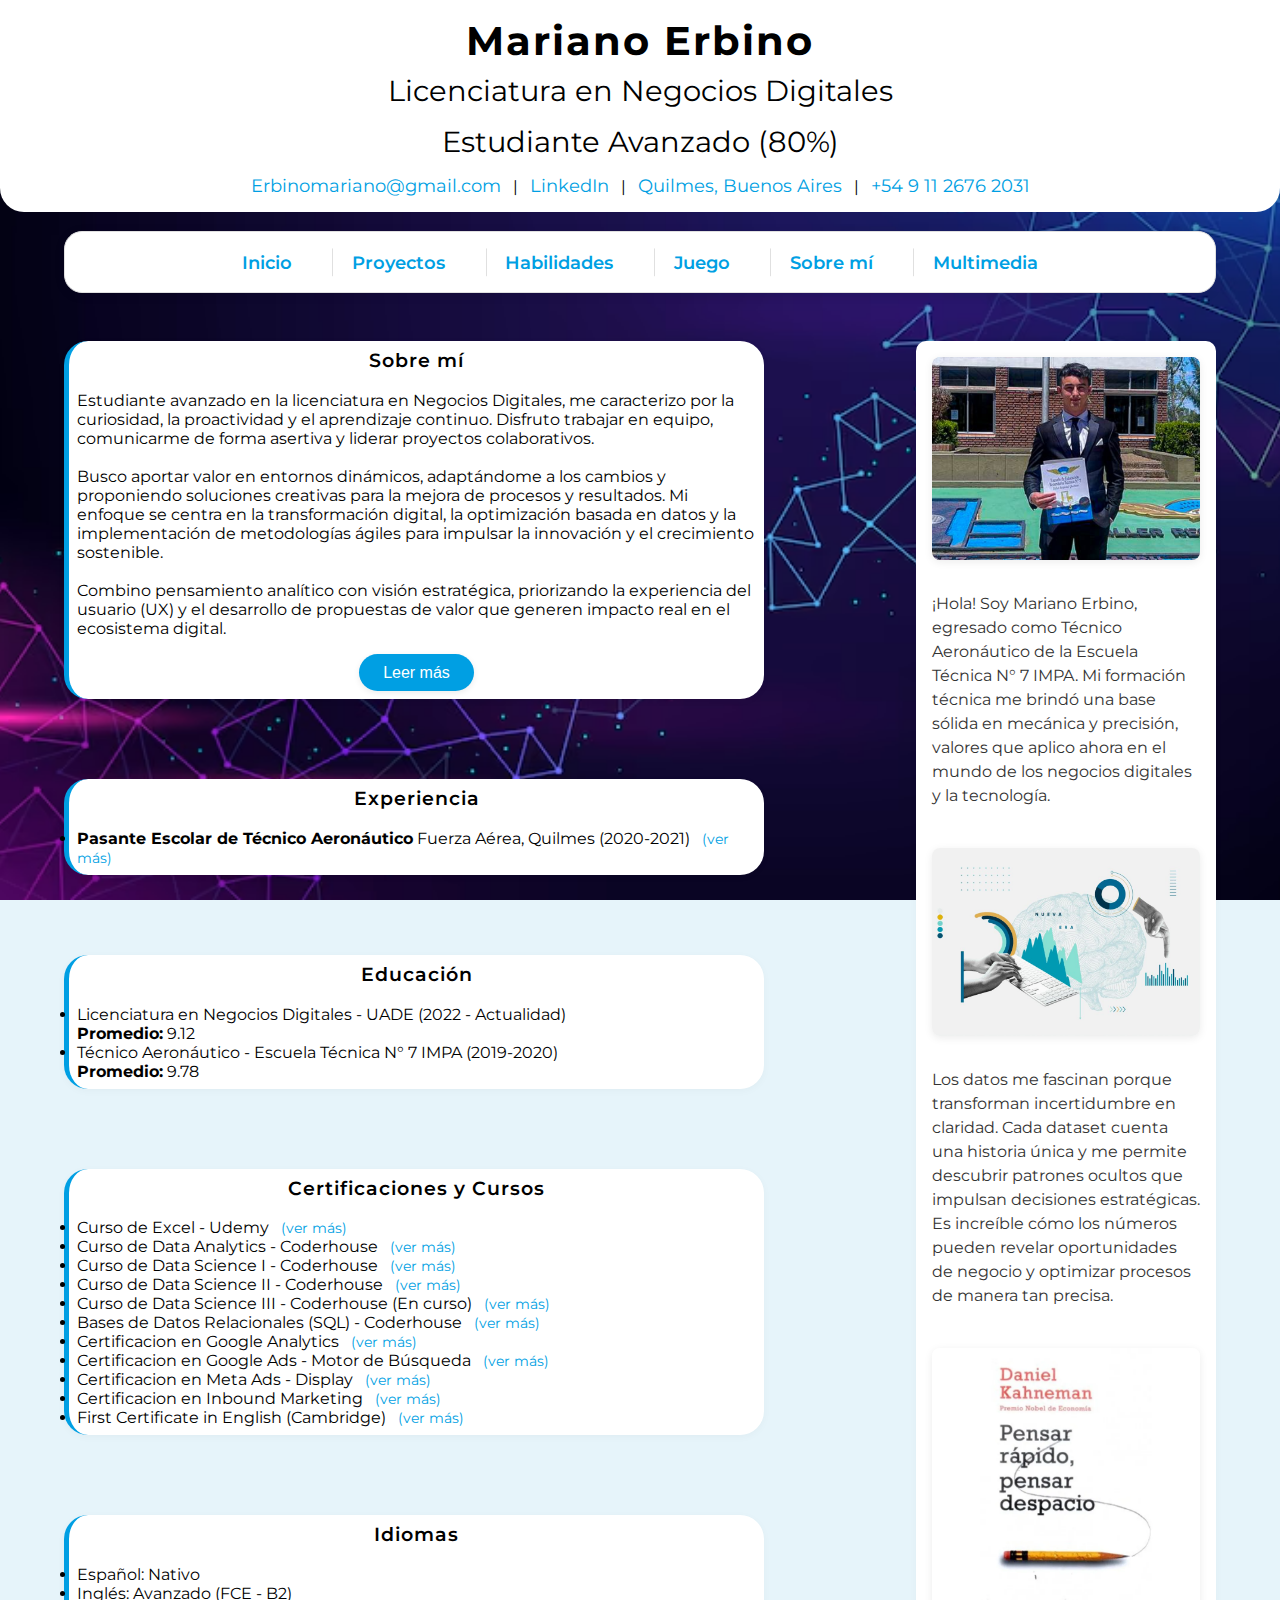
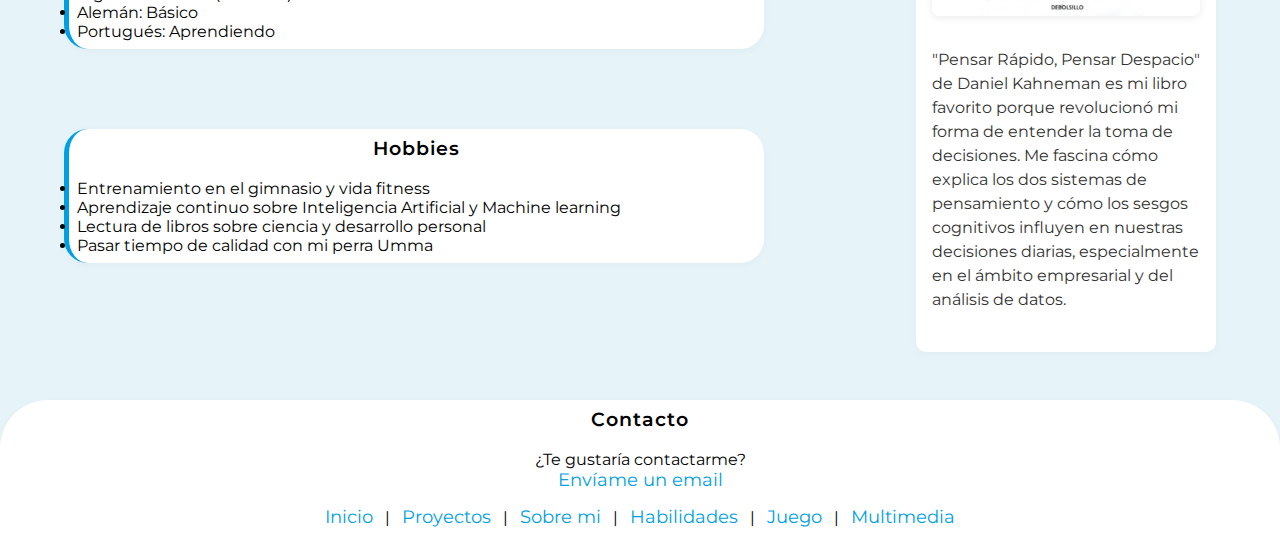
<file: index.html>
<!DOCTYPE html>
<html lang="es">
<head>
    <meta charset="UTF-8">
    <meta name="viewport" content="width=device-width, initial-scale=1.0">
    <title>Mariano Erbino - Portfolio</title>
    <link rel="icon" type="image/png" href="img/icono.jpg">
    <link rel="stylesheet" href="style.css"> 
</head>

<body>
    <!-- ==================== INICIO MENÚ HAMBURGUESA ==================== -->
    <nav class="hamburg-nav">
        <button id="hamburg-btn" aria-label="Abrir menú">&#9776;</button>
        <ul id="hamburg-menu" class="hamburg-menu">
            <!-- Mismas opciones que Habilidades -->
            <li><a class="active" href="index.html">Inicio</a></li>
            <li><a href="Trabajos/Trabajos.html">Proyectos</a></li>
            <li><a href="Habilidades/Habilidades.html">Habilidades</a></li>
            <li><a href="Juego/Juego.html">Juego</a></li>
            <li><a href="Contacto/Contacto.html">Sobre mí</a></li>
            <li><a href="Multimedia/index.html">Multimedia</a></li>
        </ul>
    </nav>
    <!-- ==================== FIN MENÚ HAMBURGUESA ==================== -->

    <!-- ==================== INICIO HEADER ==================== -->
    <header>
        <h1>Mariano Erbino</h1>
        <h2>Licenciatura en Negocios Digitales</h2>
        <h2>Estudiante Avanzado (80%)</h2>
        <p class="contact-info">
            <a href="mailto:Erbinomariano@gmail.com">Erbinomariano@gmail.com</a> |
            <a href="https://www.linkedin.com/in/erbinomariano">LinkedIn</a> |
            <a href="https://www.google.com/maps/place/Quilmes,+Buenos+Aires" target="_blank">Quilmes, Buenos Aires</a> |
            <a href="tel:+5491126782031">+54 9 11 2676 2031</a>
        </p>
    </header>
    <!-- ==================== FIN HEADER ==================== -->

    <!-- ==================== INICIO NAV DESKTOP ==================== -->
    <nav class="main-nav">
        <!-- Mismas opciones que Habilidades -->
        <a class="active" href="index.html">Inicio</a>
        <a href="Trabajos/Trabajos.html">Proyectos</a>
        <a href="Habilidades/Habilidades.html">Habilidades</a>
        <a href="Juego/Juego.html">Juego</a>
        <a href="Contacto/Contacto.html">Sobre mí</a>
        <a href="Multimedia/index.html">Multimedia</a>
    </nav>
    <!-- ==================== FIN NAV DESKTOP ==================== -->

    <div class="main-layout">
        <div class="contenedor">
        <!-- ==================== INICIO SOBRE MÍ ==================== -->
        <section class="home-section" id="sobre-mi">
            <h3>Sobre mí</h3>
            <p>
                Estudiante avanzado en la licenciatura en Negocios Digitales, me caracterizo por la curiosidad, la proactividad y el aprendizaje continuo. Disfruto trabajar en equipo, comunicarme de forma asertiva y liderar proyectos colaborativos. <br> <br>Busco aportar valor en entornos dinámicos, adaptándome a los cambios y proponiendo soluciones creativas para la mejora de procesos y resultados. Mi enfoque se centra en la transformación digital, la optimización basada en datos y la implementación de metodologías ágiles para impulsar la innovación y el crecimiento sostenible. <br> <br>Combino pensamiento analítico con visión estratégica, priorizando la experiencia del usuario (UX) y el desarrollo de propuestas de valor que generen impacto real en el ecosistema digital.
            </p>
            <button id="btn-leer-mas">Leer más</button>
            <div id="sobre-mi-mas" style="display:none; margin-top:1em;">
                <p>
                    Tengo conocimiento en análisis de datos, business intelligence y automatización. Manejo herramientas como Power BI, Excel, SQL, SAP Fiori, Tableau, Looker Studio, Python y JavaScript. Apasionado por la innovación y la transformación digital.
                </p>
            </div>
        </section>
        <!-- ==================== FIN SOBRE MÍ ==================== -->

        <!-- ==================== INICIO EXPERIENCIA ==================== -->
        <section class="home-section">
            <h3>Experiencia</h3>
            <ul>
                <li>
                    <strong>Pasante Escolar de Técnico Aeronáutico</strong> Fuerza Aérea, Quilmes (2020-2021)
                    <a href="#" class="ver-mas" data-modal="modal-pasantia">(ver más)</a>
                </li>
            </ul>
        </section>
        <!-- ==================== FIN EXPERIENCIA ==================== -->

        <!-- ==================== INICIO EDUCACIÓN ==================== -->
        <section class="home-section">
            <h3>Educación</h3>
            <ul>
                <li>
                    Licenciatura en Negocios Digitales - UADE (2022 - Actualidad) <br>
                    <strong>Promedio:</strong> 9.12
                </li>
                <li>
                    Técnico Aeronáutico - Escuela Técnica N° 7 IMPA (2019-2020) <br>
                    <strong>Promedio:</strong> 9.78
                </li>
            </ul>
        </section>
        <!-- ==================== FIN EDUCACIÓN ==================== -->

        <!-- ==================== INICIO CERTIFICACIONES Y CURSOS ==================== -->
        <section class="home-section">
            <h3>Certificaciones y Cursos</h3>
            <ul>
                <li>
                    Curso de Excel - Udemy
                    <a href="#" class="ver-mas" data-modal="modal-excel">(ver más)</a>
                </li>
                <li>
                    Curso de Data Analytics - Coderhouse
                    <a href="#" class="ver-mas" data-modal="modal-data-analytics">(ver más)</a>
                </li>
                <li>
                    Curso de Data Science I - Coderhouse
                    <a href="#" class="ver-mas" data-modal="modal-data-science1">(ver más)</a>
                </li>
                <li>
                    Curso de Data Science II - Coderhouse
                    <a href="#" class="ver-mas" data-modal="modal-data-science2">(ver más)</a>
                </li>
                <li>
                    Curso de Data Science III - Coderhouse (En curso)
                    <a href="#" class="ver-mas" data-modal="modal-data-science3">(ver más)</a>
                </li>
                <li>
                    Bases de Datos Relacionales (SQL) - Coderhouse
                    <a href="#" class="ver-mas" data-modal="modal-bases-datos">(ver más)</a>
                </li>
                <li>
                    Certificacion en Google Analytics
                    <a href="#" class="ver-mas" data-modal="modal-ga">(ver más)</a>
                </li>
                <li>
                    Certificacion en Google Ads - Motor de Búsqueda
                    <a href="#" class="ver-mas" data-modal="modal-ads-search">(ver más)</a>
                </li>
                <li>
                    Certificacion en Meta Ads - Display
                    <a href="#" class="ver-mas" data-modal="modal-ads-display">(ver más)</a>
                </li>
                <li>
                    Certificacion en Inbound Marketing
                    <a href="#" class="ver-mas" data-modal="modal-inbound">(ver más)</a>
                </li>
                <li>
                    First Certificate in English (Cambridge)
                    <a href="#" class="ver-mas" data-modal="modal-fce">(ver más)</a>
                </li>
            </ul>
        </section>
        <!-- ==================== FIN CERTIFICACIONES Y CURSOS ==================== -->

        <!-- ==================== INICIO MODALS CERTIFICACIONES ==================== -->
        <div id="modal-ga" class="modal">
            <div class="modal-content">
                <span class="close">&times;</span>
                <img src="img/logo_google.png" alt="Google Logo" class="modal-logo">
                <h4>Google Analytics</h4>
                <p>Certificación oficial de Google sobre análisis de datos web, interpretación de métricas y optimización de sitios.</p>
            </div>
        </div>
        <div id="modal-ads-search" class="modal">
            <div class="modal-content">
                <span class="close">&times;</span>
                <img src="img/logo_google.png" alt="Google Logo" class="modal-logo">
                <h4>Google Ads - Motor de Búsqueda</h4>
                <p>Certificación oficial de Google sobre la creación, gestión y optimización de campañas publicitarias en la red de búsqueda de Google.</p>
            </div>
        </div>
        <div id="modal-ads-display" class="modal">
            <div class="modal-content">
                <span class="close">&times;</span>
                <img src="img/meta_logo.png" alt="Meta Logo" class="modal-logo">
                <h4>Meta Ads - Display </h4>
                <p>Certificación sobre la gestión de campañas de anuncios gráficos en la red de display de Google y plataformas Meta, enfocada en segmentación y optimización visual.</p>
            </div>
        </div>
        <div id="modal-fce" class="modal">
            <div class="modal-content">
                <span class="close">&times;</span>
                <img src="img/logo_first.webp" alt="Cambridge Logo" class="modal-logo">
                <h4>First Certificate in English (FCE)</h4>
                <p>Certificación internacional de inglés nivel B2, otorgada por Cambridge, que avala competencias avanzadas en el idioma.</p>
            </div>
        </div>
        <!-- ==================== FIN MODALS CERTIFICACIONES ==================== -->

        <!-- ==================== INICIO MODAL EXPERIENCIA ==================== -->
        <div id="modal-pasantia" class="modal">
            <div class="modal-content">
                <span class="close">&times;</span>
                <img src="img/impa_logo.png" alt="Fuerza Aérea Argentina Logo" class="modal-logo">
                <h4>Pasante Escolar de Técnico Aeronáutico</h4>
                <p>Pasantía realizada en la Fuerza Aérea Argentina, participando en tareas de mantenimiento, control de calidad y desarrollo de soluciones mecánicas para aeronaves.</p>
            </div>
        </div>
        <!-- ==================== FIN MODAL EXPERIENCIA ==================== -->

        <!-- ==================== INICIO MODALS EDUCACIÓN ==================== -->
        <div id="modal-excel" class="modal">
            <div class="modal-content">
                <span class="close">&times;</span>
                <img src="img/logo_udemy.png" alt="Udemy Logo" class="modal-logo">
                <h4>Curso de Excel - Udemy</h4>
                <p>Curso práctico de Excel orientado a la gestión y análisis de datos, automatización de tareas y creación de reportes profesionales.</p>
            </div>
        </div>
        <div id="modal-data-analytics" class="modal">
            <div class="modal-content">
                <span class="close">&times;</span>
                <img src="img/logo_coderhouse.png" alt="Coderhouse Logo" class="modal-logo">
                <h4>Curso de Data Analytics - Coderhouse</h4>
                <p>
                    <strong>Duración:</strong> 10 semanas<br>
                    <strong>Dificultad:</strong> Principiante<br>
                    Aprenderás conceptos generales de bases de datos y trabajarás sobre bases de datos relacionales con SQL. Diseñarás y desarrollarás tableros de control en Power BI usando DAX, Lenguaje M y Power Query. Al finalizar, podrás desarrollar proyectos de data analytics desde el relevamiento hasta la creación de tableros.<br>
                    <strong>Unidades:</strong> Introducción al análisis de datos, Modelos y diseño de bases de datos, SQL, Power BI, Gráficos y segmentaciones, Medidas de tendencia central, entre otros.
                </p>
            </div>
        </div>
        <div id="modal-data-science1" class="modal">
            <div class="modal-content">
                <span class="close">&times;</span>
                <img src="img/logo_coderhouse.png" alt="Coderhouse Logo" class="modal-logo">
                <h4>Curso de Data Science I - Coderhouse</h4>
                <p>
                    Fundamentos de visualización, encuadre de problemáticas de negocio, selección de algoritmos y métricas, conclusiones y storytelling con datos.<br>
                    <strong>Unidades:</strong> Transformación digital, Python, NumPy, Pandas, Visualizaciones, Estadística, Aprendizaje supervisado y no supervisado, Fundamentos de IA y ML.
                </p>
            </div>
        </div>
        <div id="modal-data-science2" class="modal">
            <div class="modal-content">
                <span class="close">&times;</span>
                <img src="img/logo_coderhouse.png" alt="Coderhouse Logo" class="modal-logo">
                <h4>Curso de Data Science II - Coderhouse</h4>
                <p>
                    Investigación y prototipado de aplicaciones o sitios web, mobile first, definición de MVP, público objetivo, herramientas de prototipado, metodologías ágiles y diseño.<br>
                    <strong>Unidades:</strong> Prototipado, HTML, Notion AI, Excel, IA para contenido visual, traducción automática, asistentes virtuales.
                </p>
            </div>
        </div>
        <div id="modal-data-science3" class="modal">
            <div class="modal-content">
                <span class="close">&times;</span>
                <img src="img/logo_coderhouse.png" alt="Coderhouse Logo" class="modal-logo">
                <h4>Curso de Data Science III - Coderhouse</h4>
                <p>
                    Procesamiento de lenguaje natural (NLP), procesamiento de imagen y audio con redes neuronales.<br>
                    <strong>Unidades:</strong> Data Science no tabular, NLP I y II, Taller NLP.
                </p>
            </div>
        </div>
        <div id="modal-bases-datos" class="modal">
            <div class="modal-content">
                <span class="close">&times;</span>
                <img src="img/logo_coderhouse.png" alt="Coderhouse Logo" class="modal-logo">
                <h4>Bases de Datos Relacionales - Coderhouse</h4>
                <p>
                    Curso orientado a la comprensión, diseño y consulta de bases de datos relacionales utilizando SQL. Incluye modelado, manipulación de datos y consultas avanzadas.
                </p>
            </div>
        </div>

        <div id="modal-inbound" class="modal">
            <div class="modal-content">
                <span class="close">&times;</span>
                <img src="img/hubspot_logo.png" alt="Inbound Marketing Logo" class="modal-logo">
                <h4>Certificación Inbound Marketing</h4>
                <p>
                    Certificación en estrategias de Inbound Marketing: atracción de clientes, generación de leads, automatización de marketing y optimización de conversiones mediante contenidos digitales y herramientas de automatización.
                </p>
            </div>
        </div>
        <!-- ==================== FIN MODALS EDUCACIÓN ==================== -->

        <!-- ==================== INICIO IDIOMAS ==================== -->
        <section class="home-section">
            <h3>Idiomas</h3>
            <ul>
                <li>Español: Nativo</li>
                <li>Inglés: Avanzado (FCE - B2)</li>
                <li>Alemán: Básico</li>
                <li>Portugués: Aprendiendo</li>
            </ul>
        </section>
                <!-- ==================== FIN IDIOMAS ==================== -->
               <!-- ==================== INICIO HOBBIES ==================== -->
        <section class="home-section">
            <h3>Hobbies</h3>
            <ul>
                <li>Entrenamiento en el gimnasio y vida fitness</li>
                <li>Aprendizaje continuo sobre Inteligencia Artificial y Machine learning</li>
                <li>Lectura de libros sobre ciencia y desarrollo personal</li>
                <li>Pasar tiempo de calidad con mi perra Umma</li>
            </ul>
        </section>
        <!-- ==================== FIN HOBBIES ==================== -->
        </div>


        <aside class="img-aside">
            <img src="img/Perfil.png" alt="Mariano Erbino" class="profile-img">
            <p>¡Hola! Soy Mariano Erbino, egresado como Técnico Aeronáutico de la Escuela Técnica N° 7 IMPA. Mi formación técnica me brindó una base sólida en mecánica y precisión, valores que aplico ahora en el mundo de los negocios digitales y la tecnología.</p>
            <img src="img/data.jpg" alt="Imagen de datos y metricas" class="profile-img">
            <p>Los datos me fascinan porque transforman incertidumbre en claridad. Cada dataset cuenta una historia única y me permite descubrir patrones ocultos que impulsan decisiones estratégicas. Es increíble cómo los números pueden revelar oportunidades de negocio y optimizar procesos de manera tan precisa.</p>
            <img src="img/libro.webp" alt="Foto de la portada del libro - Pensar rapido, pensar despacio" class="profile-img">
            <p>"Pensar Rápido, Pensar Despacio" de Daniel Kahneman es mi libro favorito porque revolucionó mi forma de entender la toma de decisiones. Me fascina cómo explica los dos sistemas de pensamiento y cómo los sesgos cognitivos influyen en nuestras decisiones diarias, especialmente en el ámbito empresarial y del análisis de datos.</p>
        </aside>
    </div>
    <!-- ==================== INICIO FOOTER / CONTACTO ==================== -->
    <footer>
        <h3>Contacto</h3>
        <p>¿Te gustaría contactarme? <br>
        <a href="mailto:Erbinomariano@gmail.com">Envíame un email</a></p>
        <nav class="links-nav">
            <!-- Mismas opciones que Habilidades -->
            <a class="active" href="index.html">Inicio</a> |
            <a href="Trabajos/Trabajos.html">Proyectos</a> |
            <a href="Contacto/Contacto.html">Sobre mi</a> |
            <a href="Habilidades/Habilidades.html">Habilidades</a> |
            <a href="Juego/Juego.html">Juego</a> |
            <a href="Multimedia/Multimedia.html">Multimedia</a>
        </nav>
    </footer>
    <!-- ==================== FIN FOOTER / CONTACTO ==================== -->
    
    <script src="js/home.js"></script>
</body>
</html>
</file>
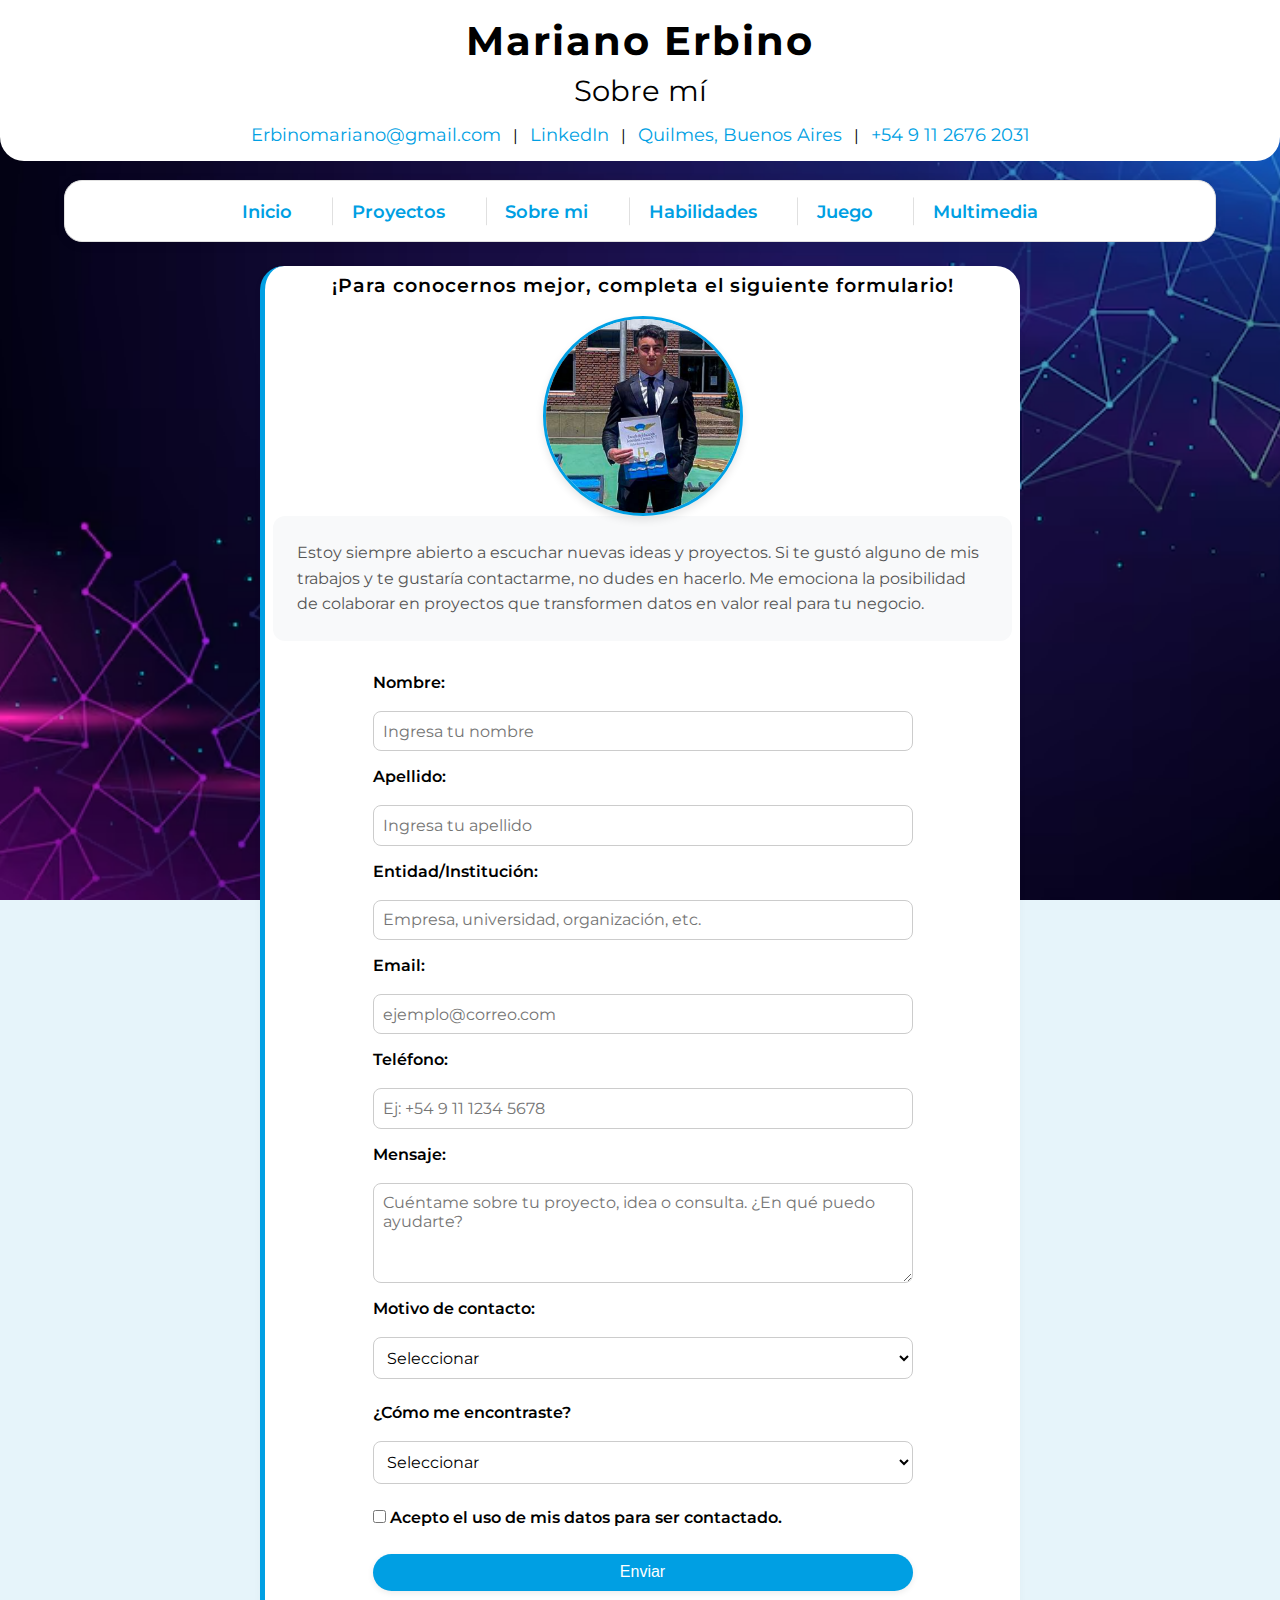
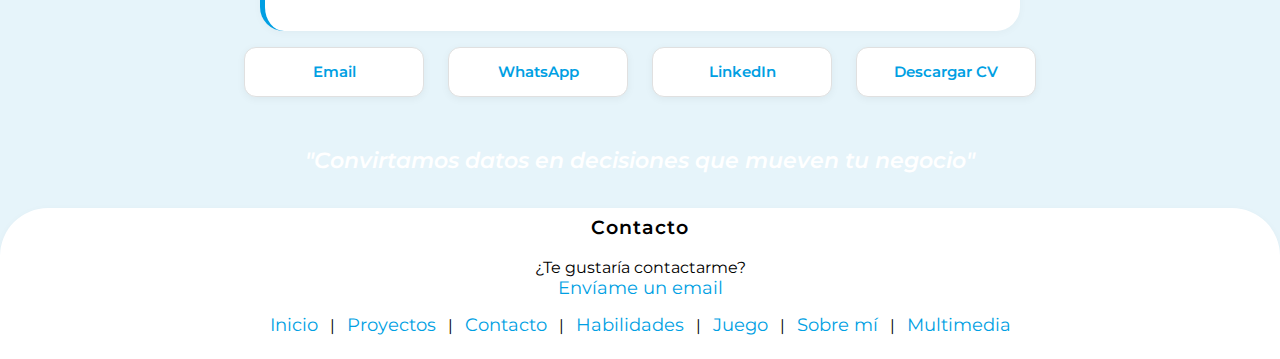
<file: Contacto/Contacto.html>
<!DOCTYPE html>
<html lang="es">
<head>
    <meta charset="UTF-8">
    <meta name="viewport" content="width=device-width, initial-scale=1.0">
    <title>Sobre mi - Mariano Erbino</title>
    <link rel="icon" type="image/png" href="../img/icono.jpg">
    <link rel="stylesheet" href="../style.css">
</head>
<body class="contacto-page">
    <!-- ==================== INICIO MENÚ HAMBURGUESA ==================== -->
    <nav class="hamburg-nav">
        <button id="hamburg-btn" aria-label="Abrir menú">&#9776;</button>
        <ul id="hamburg-menu" class="hamburg-menu">
            <!-- Actualizado: mismas opciones que Inicio -->
            <li><a href="../index.html">Inicio</a></li>
            <li><a href="../Trabajos/Trabajos.html">Proyectos</a></li>
            <li><a class="active" href="Contacto.html">Sobre mí</a></li>
            <li><a href="../Habilidades/Habilidades.html">Habilidades</a></li>
            <li><a href="../Juego/Juego.html">Juego</a></li>
            <li><a href="../Multimedia/index.html">Multimedia</a></li>
        </ul>
    </nav>
    <!-- ==================== FIN MENÚ HAMBURGUESA ==================== -->

    <!-- ==================== INICIO HEADER ==================== -->
    <header>
        <h1>Mariano Erbino</h1>
        <h2>Sobre mí</h2>
        <p>
            <a href="mailto:Erbinomariano@gmail.com">Erbinomariano@gmail.com</a> |
            <a href="https://www.linkedin.com/in/erbinomariano">LinkedIn</a> |
            <a href="https://www.google.com/maps/place/Quilmes,+Buenos+Aires" target="_blank">Quilmes, Buenos Aires</a> |
            <a href="tel:+5491126782031">+54 9 11 2676 2031</a>
        </p>
    </header>
    <!-- ==================== FIN HEADER ==================== -->

    <!-- ==================== INICIO NAV DESKTOP ==================== -->
    <nav class="main-nav">
        <!-- Actualizado: mismas opciones que Inicio -->
        <a href="../index.html">Inicio</a>
        <a href="../Trabajos/Trabajos.html">Proyectos</a>
        <a class="active" href="Contacto.html">Sobre mi</a>
        <a href="../Habilidades/Habilidades.html">Habilidades</a>
        <a href="../Juego/Juego.html">Juego</a>
        <a href="../Multimedia/index.html">Multimedia</a>
    </nav>
    <!-- ==================== FIN NAV DESKTOP ==================== -->

    <div class="contenedor">
        <section class="form">
            <h3 id="mensaje1">¡Para conocernos mejor, completa el siguiente formulario!</h3>
            
            <!-- Imagen de perfil -->
            <div class="profile-image-container">
                <img src="../img/Perfil.png" alt="Mariano Erbino" class="profile-image">
            </div>
            
            <!-- Párrafo introductorio -->
            <p class="intro-contacto">
                Estoy siempre abierto a escuchar nuevas ideas y proyectos. Si te gustó alguno de mis trabajos y te gustaría contactarme, no dudes en hacerlo. Me emociona la posibilidad de colaborar en proyectos que transformen datos en valor real para tu negocio.
            </p>
            
            <form id="contacto-form" novalidate>
                <label for="nombre">Nombre:</label>
                <input type="text" id="nombre" name="nombre" required minlength="2" maxlength="50" pattern="^[A-Za-zÁÉÍÓÚáéíóúÑñ\s]+$" placeholder="Ingresa tu nombre">

                <label for="apellido">Apellido:</label>
                <input type="text" id="apellido" name="apellido" required minlength="2" maxlength="50" pattern="^[A-Za-zÁÉÍÓÚáéíóúÑñ\s]+$" placeholder="Ingresa tu apellido">

                <label for="entidad">Entidad/Institución:</label>
                <input type="text" id="entidad" name="entidad" maxlength="100" placeholder="Empresa, universidad, organización, etc.">

                <label for="email">Email:</label>
                <input type="email" id="email" name="email" placeholder="ejemplo@correo.com">

                <label for="telefono">Teléfono:</label>
                <input type="tel" id="telefono" name="telefono" maxlength="20" placeholder="Ej: +54 9 11 1234 5678">

                <label for="mensaje">Mensaje:</label>
                <textarea id="mensaje" name="mensaje" minlength="10" maxlength="500" placeholder="Cuéntame sobre tu proyecto, idea o consulta. ¿En qué puedo ayudarte?"></textarea>

                <label for="motivo">Motivo de contacto:</label>
                <select id="motivo" name="motivo">
                    <option value="">Seleccionar</option>
                    <option value="trabajo">Trabajo</option>
                    <option value="colaboracion">Colaboración</option>
                    <option value="consulta">Consulta</option>
                    <option value="otro">Otro</option>
                </select>

                <label for="referencia">¿Cómo me encontraste?</label>
                <select id="referencia" name="referencia">
                    <option value="">Seleccionar</option>
                    <option value="linkedin">LinkedIn</option>
                    <option value="google">Google</option>
                    <option value="referido">Referido</option>
                    <option value="otro">Otro</option>
                </select>

                <label>
                    <input type="checkbox" id="privacidad" name="privacidad" required>
                    Acepto el uso de mis datos para ser contactado.
                </label>

                <button type="submit" id="btn-enviar">Enviar</button>
                <div id="form-msg" style="margin-top:1em;"></div>
            </form>
        </section>
    </div>

    <!-- Botones de contacto directo -->
    <div class="contact-buttons">
        <a href="mailto:Erbinomariano@gmail.com" class="contact-btn email-btn">
            Email
        </a>
        <a href="https://wa.me/5491126782031" target="_blank" class="contact-btn whatsapp-btn">
            WhatsApp
        </a>
        <a href="https://www.linkedin.com/in/erbinomariano" target="_blank" class="contact-btn linkedin-btn">
            LinkedIn
        </a>
        <a href="#" class="contact-btn cv-btn" onclick="alert('CV próximamente disponible')">
            Descargar CV
        </a>
    </div>

    <!-- CTA Final -->
    <div class="cta-final">
        <p class="cta-quote">"Convirtamos datos en decisiones que mueven tu negocio"</p>
    </div>

    <!-- ==================== INICIO FOOTER ==================== -->
    <footer>
        <h3>Contacto</h3>
        <p>¿Te gustaría contactarme? <br>
        <a href="mailto:Erbinomariano@gmail.com">Envíame un email</a></p>
        <nav class="links-nav">
            <!-- Actualizado: mismas opciones que Inicio -->
            <a href="../index.html">Inicio</a> |
            <a href="../Trabajos/Trabajos.html">Proyectos</a> |
            <a href="Contacto.html" class="active">Contacto</a> |
            <a href="../Habilidades/Habilidades.html">Habilidades</a> |
            <a href="../Juego/Juego.html">Juego</a> |
            <a href="../Contacto/Contacto.html">Sobre mí</a> |
            <a href="../Multimedia/index.html">Multimedia</a>
        </nav>
    </footer>
    <!-- ==================== FIN FOOTER ==================== -->

    <script src="../js/contacto.js"></script>
</body>
</html>
</file>
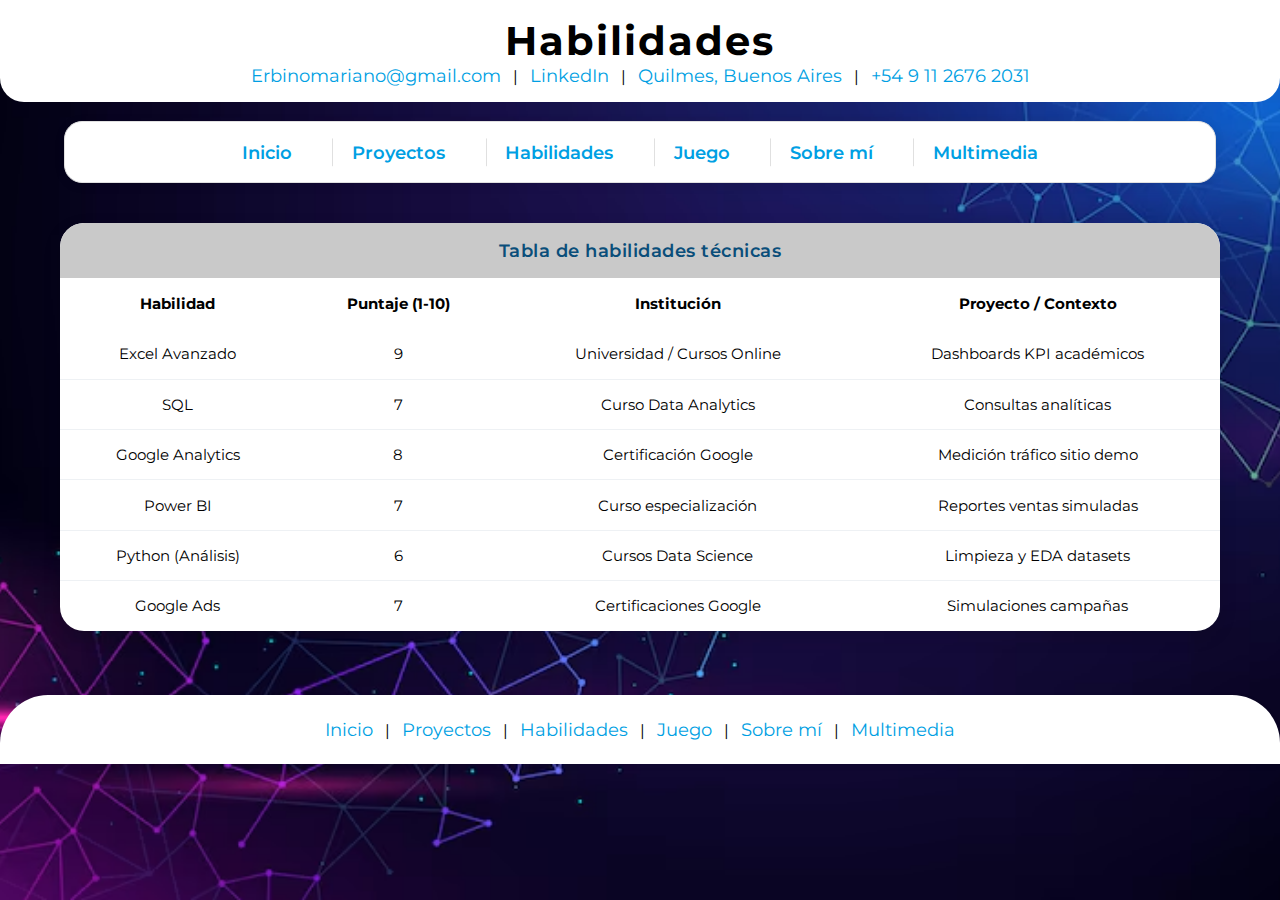
<file: Habilidades/Habilidades.html>
<!DOCTYPE html>
<html lang="es">
<head>
    <meta charset="UTF-8">
    <meta name="viewport" content="width=device-width, initial-scale=1.0">
    <title>Habilidades</title>
    <link rel="icon" type="image/png" href="../img/icono.jpg">
    <link rel="stylesheet" href="../style.css">
</head>
<body class="habilidades-page">
    <!-- ==================== MENÚ HAMBURGUESA (MOBILE, SIN JS) ==================== -->
    <nav class="hamburg-nav">
        <input type="checkbox" id="menu-toggle" hidden>
        <label id="hamburg-btn" for="menu-toggle" aria-label="Abrir menú">&#9776;</label>
        <ul class="hamburg-menu">
            <li><a href="../index.html">Inicio</a></li>
            <li><a href="../Trabajos/Trabajos.html">Proyectos</a></li>
            <li><a class="active" href="Habilidades.html">Habilidades</a></li>
            <li><a href="../Juego/Juego.html">Juego</a></li>
            <li><a href="../Contacto/Contacto.html">Sobre mí</a></li>
            <li><a href="../Multimedia/index.html">Multimedia</a></li>
        </ul>
    </nav>

    <!-- ==================== HEADER ==================== -->
    <header>
        <h1>Habilidades</h1>
        <p class="contact-info">
            <a href="mailto:Erbinomariano@gmail.com">Erbinomariano@gmail.com</a> |
            <a href="https://www.linkedin.com/in/erbinomariano" target="_blank" rel="noopener">LinkedIn</a> |
            <a href="https://www.google.com/maps/place/Quilmes,+Buenos+Aires" target="_blank" rel="noopener">Quilmes, Buenos Aires</a> |
            <a href="tel:+5491126762031">+54 9 11 2676 2031</a>
        </p>
    </header>

    <!-- ==================== NAV DESKTOP ==================== -->
    <nav class="main-nav">
        <a href="../index.html">Inicio</a>
        <a href="../Trabajos/Trabajos.html">Proyectos</a>
        <a class="active" href="Habilidades.html">Habilidades</a>
        <a href="../Juego/Juego.html">Juego</a>
        <a href="../Contacto/Contacto.html">Sobre mí</a>
        <a href="../Multimedia/index.html">Multimedia</a>
    </nav>

    <!-- ==================== TABLA SKILLS ==================== -->
    <main class="skills-table-container">
        <table class="skills-table">
            <thead>
                <tr class="table-title-row">
                    <th colspan="4">Tabla de habilidades técnicas</th>
                </tr>
                <tr class="table-head-row">
                    <th>Habilidad</th>
                    <th>Puntaje (1-10)</th>
                    <th>Institución</th>
                    <th>Proyecto / Contexto</th>
                </tr>
            </thead>
            <tbody>
                <tr>
                    <td>Excel Avanzado</td>
                    <td>9</td>
                    <td>Universidad / Cursos Online</td>
                    <td>Dashboards KPI académicos</td>
                </tr>
                <tr>
                    <td>SQL</td>
                    <td>7</td>
                    <td>Curso Data Analytics</td>
                    <td>Consultas analíticas</td>
                </tr>
                <tr>
                    <td>Google Analytics</td>
                    <td>8</td>
                    <td>Certificación Google</td>
                    <td>Medición tráfico sitio demo</td>
                </tr>
                <tr>
                    <td>Power BI</td>
                    <td>7</td>
                    <td>Curso especialización</td>
                    <td>Reportes ventas simuladas</td>
                </tr>
                <tr>
                    <td>Python (Análisis)</td>
                    <td>6</td>
                    <td>Cursos Data Science</td>
                    <td>Limpieza y EDA datasets</td>
                </tr>
                <tr>
                    <td>Google Ads</td>
                    <td>7</td>
                    <td>Certificaciones Google</td>
                    <td>Simulaciones campañas</td>
                </tr>
            </tbody>
        </table>
    </main>

    <!-- ==================== FOOTER ==================== -->
    <footer id="footer-habilidades">
        <nav class="links-nav">
            <a href="../index.html">Inicio</a> |
            <a href="../Trabajos/Trabajos.html">Proyectos</a> |
            <a class="active" href="Habilidades.html">Habilidades</a> |
            <a href="../Juego/Juego.html">Juego</a> |
            <a href="../Contacto/Contacto.html">Sobre mí</a> |
            <a href="../Multimedia/index.html">Multimedia</a>
        </nav>
    </footer>
</body>
</html>
</file>
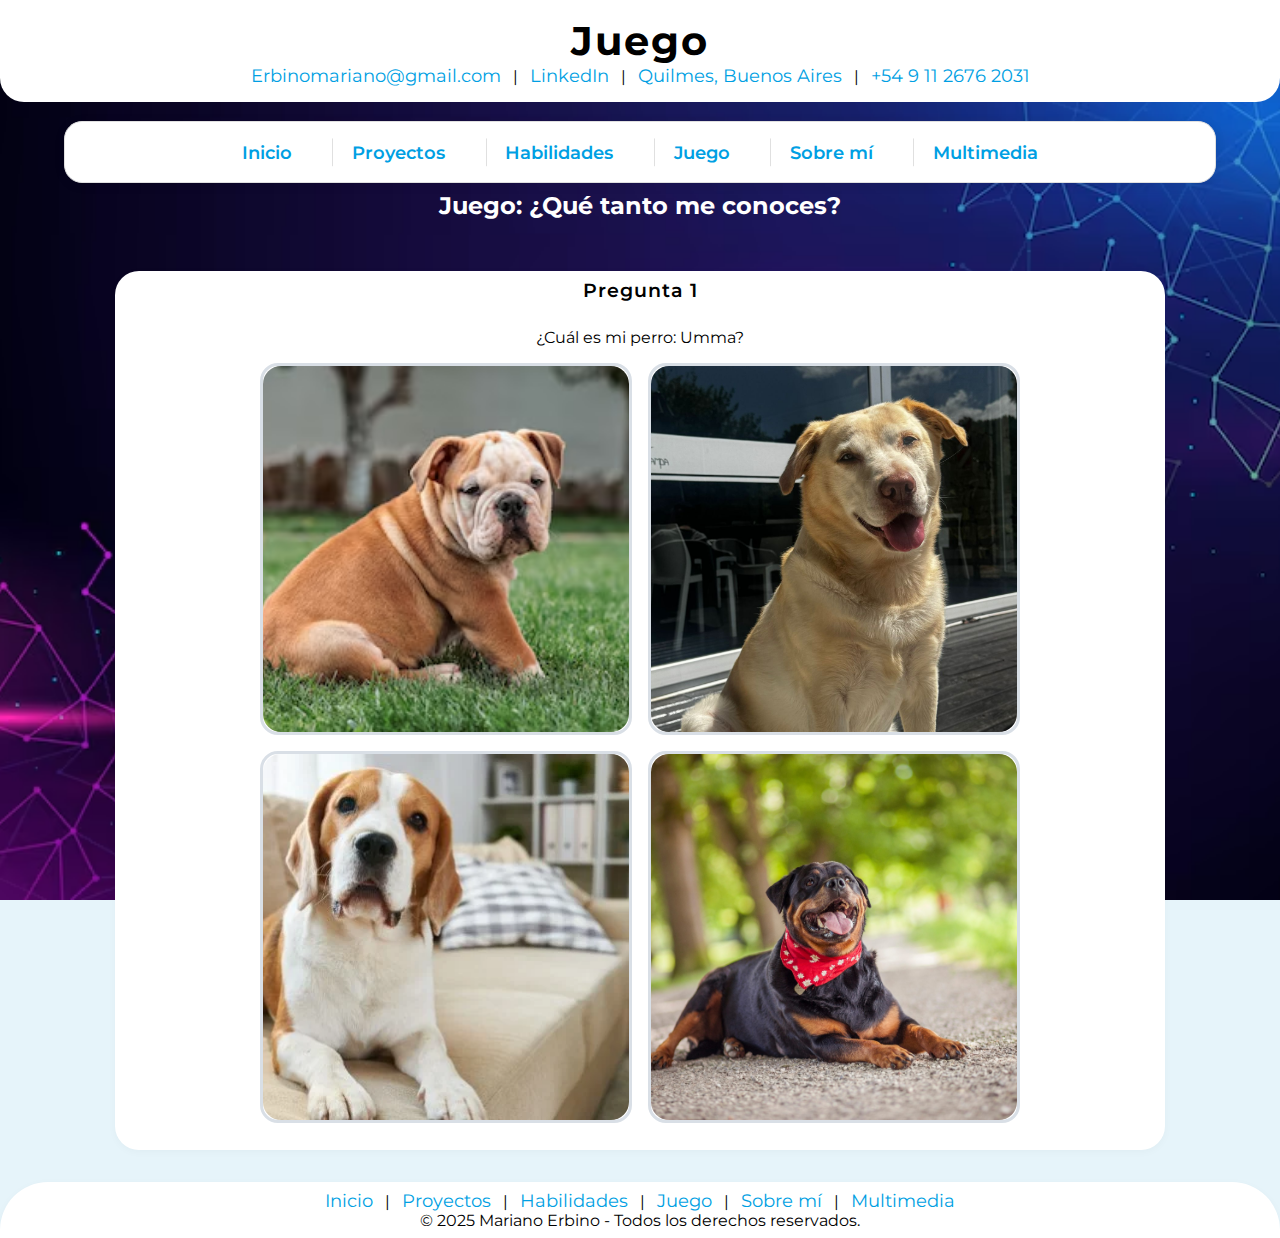
<file: Juego/Juego.html>
<!DOCTYPE html>
<html lang="es">
<head>
  <meta charset="UTF-8">
  <title>Juego</title>
  <meta name="viewport" content="width=device-width,initial-scale=1">
  <link rel="stylesheet" href="../style.css">
</head>
<body class="trivia-page">
  <!-- Menú hamburguesa mobile -->
  <nav class="hamburg-nav">
    <button id="hamburg-btn" aria-label="Abrir menú">&#9776;</button>
    <ul id="hamburg-menu" class="hamburg-menu">
      <li><a href="../index.html">Inicio</a></li>
      <li><a href="../Trabajos/Trabajos.html">Proyectos</a></li>
      <li><a href="../Contacto/Contacto.html">Sobre mí</a></li>
      <li><a href="../Habilidades/Habilidades.html">Habilidades</a></li>
      <li><a class="active" href="Juego.html">Juego</a></li>
      <li><a href="../Multimedia/index.html">Multimedia</a></li>
    </ul>
  </nav>

  <!-- ==================== HEADER ==================== -->
  <header>
      <h1>Juego</h1>
      <p class="contact-info">
          <a href="mailto:Erbinomariano@gmail.com">Erbinomariano@gmail.com</a> |
          <a href="https://www.linkedin.com/in/erbinomariano" target="_blank" rel="noopener">LinkedIn</a> |
          <a href="https://www.google.com/maps/place/Quilmes,+Buenos+Aires" target="_blank" rel="noopener">Quilmes, Buenos Aires</a> |
          <a href="tel:+5491126762031">+54 9 11 2676 2031</a>
      </p>
  </header>

  <!-- ==================== NAV DESKTOP ==================== -->
  <nav class="main-nav">
    <a href="../index.html">Inicio</a>
    <a href="../Trabajos/Trabajos.html">Proyectos</a>
    <a href="../Habilidades/Habilidades.html">Habilidades</a>
    <a class="active" href="./Juego.html">Juego</a>
    <a href="../Contacto/Contacto.html">Sobre mí</a>
    <a href="../Multimedia/index.html">Multimedia</a>
  </nav>

  <main class="contenedor">
    <h2 id="juego-tt">Juego: ¿Qué tanto me conoces?</h2>

    <!-- Radios de estado (ocultos) que controlan avance y estilos -->
    <!-- P1 -->
    <input type="radio" name="a1" id="a1_1" hidden>
    <input type="radio" name="a1" id="a1_2" hidden> <!-- CORRECTA -->
    <input type="radio" name="a1" id="a1_3" hidden>
    <input type="radio" name="a1" id="a1_4" hidden>
    <!-- P2 -->
    <input type="radio" name="a2" id="a2_1" hidden>
    <input type="radio" name="a2" id="a2_2" hidden> <!-- CORRECTA -->
    <input type="radio" name="a2" id="a2_3" hidden>
    <input type="radio" name="a2" id="a2_4" hidden>
    <!-- P3 -->
    <input type="radio" name="a3" id="a3_1" hidden>
    <input type="radio" name="a3" id="a3_2" hidden> <!-- CORRECTA -->
    <input type="radio" name="a3" id="a3_3" hidden>
    <input type="radio" name="a3" id="a3_4" hidden>

    <!-- PANTALLA 1 -->
    <section class="pantalla p1">
      <h3 class="etiqueta-pregunta">Pregunta 1</h3>
      <div class="pregunta-ctn">
        <p class="pregunta">¿Cuál es mi perro: Umma?</p>

        <div class="respuestas-grid">
          <!-- Ajustá cuál es la correcta editando el id correcto en CSS (a1_2 ahora) o mueve el “CORRECTA” arriba -->
          <label for="a1_1" class="respuesta-img">
            <img src="img/perro1.avif" alt="Perro 1 sentado en el césped">
          </label>

          <label for="a1_2" class="respuesta-img">
            <img src="img/perro4.jpg" alt="Perro 2 color claro sentado en galería">
          </label>

          <label for="a1_3" class="respuesta-img">
            <img src="img/perro3.webp" alt="Perro 3 sobre sillón">
          </label>

          <label for="a1_4" class="respuesta-img">
            <img src="img/perro2.jpg" alt="Perro 4 con pañuelo rojo">
          </label>
        </div>
      </div>
    </section>

    <!-- PANTALLA 2 (reemplazá el enunciado e imágenes) -->
    <section class="pantalla p2">
      <h3 class="etiqueta-pregunta">Pregunta 2</h3>
      <div class="pregunta-ctn">
        <p class="pregunta">¿Cuál es mi artista favorito?</p>
        <div class="respuestas-grid">
          <label for="a2_1" class="respuesta-img">
            <img src="img/artista2.jpg" alt="Opción 1">
          </label>
          <label for="a2_2" class="respuesta-img">
            <img src="img/artista1.avif" alt="Opción 2">
          </label>
          <label for="a2_3" class="respuesta-img">
            <img src="img/artista3.png" alt="Opción 3">
          </label>
          <label for="a2_4" class="respuesta-img">
            <img src="img/artista4.webp" alt="Opción 4">
          </label>
        </div>
      </div>
    </section>

    <!-- PANTALLA 3 -->
    <section class="pantalla p3">
      <h3 class="etiqueta-pregunta">Pregunta 3</h3>
      <div class="pregunta-ctn">
        <p class="pregunta">¿De que equipo soy hincha?</p>
        <div class="respuestas-grid">
          <label for="a3_1" class="respuesta-img">
            <img src="img/club2.jpg" alt="Opción 1">
          </label>
          <label for="a3_2" class="respuesta-img">
            <img src="img/club1.jpg" alt="Opción 2">
          </label>
          <label for="a3_3" class="respuesta-img">
            <img src="img/club3.png" alt="Opción 3">
          </label>
          <label for="a3_4" class="respuesta-img">
            <img src="img/club4.png" alt="Opción 4">
          </label>
        </div>
      </div>
    </section>

    <!-- PANTALLA FINAL -->
    <section class="pantalla pfin">
      <div class="resultado-ctn">
        <p class="resultado">¡Gracias por jugar!</p>
        <div class="respuesta-img resultado-final">
          <img src="img/felicitaciones.jpg" alt="Meme de felicitaciones">
        </div>
        <a href="Juego.html" class="btn-reintentar">Volver a jugar</a>
      </div>
    </section>

    <!-- MODAL ERROR (se activa al elegir una opción incorrecta) -->
    <div class="modal-error" role="alert" aria-labelledby="err-title" aria-describedby="err-desc">
      <div class="modal-error-box">
        <h3 id="err-title">Opción incorrecta</h3>
        <p id="err-desc">Intentalo de nuevo desde el principio.</p>
        <div class="respuesta-img">
          <img src="img/error.jpg" alt="Ilustración de respuesta incorrecta">
        </div>
        <a href="Juego.html" class="btn-reintentar">Volver a jugar</a>
      </div>
    </div>
  </main>

  <footer>
    <nav>
      <a href="../index.html">Inicio</a> |
      <a href="../Trabajos/Trabajos.html">Proyectos</a> |
      <a href="../Habilidades/Habilidades.html">Habilidades</a> |
      <a href="./Juego.html" class="active">Juego</a> |
      <a href="../Contacto/Contacto.html">Sobre mí</a> |
      <a href="../Multimedia/index.html">Multimedia</a>
    </nav>
    <p>&copy; 2025 Mariano Erbino - Todos los derechos reservados.</p>
  </footer>
  <script src="../js/home.js"></script>
</body>
</html>
</file>
<file: style.css>
/* =========================== INICIO CSS =========================== */
@import url(https://fonts.googleapis.com/css2?family=Montserrat:wght@400;700&display=swap);
/* ==================== RESET Y BODY - INICIO ==================== */
* {
    margin: 0;
    padding: 0;
    box-sizing: border-box;
}
html { overflow-x: hidden; }
/* === FONDO RESTAURADO === */
body {
    font-family: 'Montserrat', sans-serif;
    background: linear-gradient(135deg,#e6f4fa 0%, #f5f7fa 45%, #e0eef5 100%);
    background-attachment: fixed;
    background: #e6f4fa url("img/Fondo.avif") center / cover no-repeat fixed;
    color: #000;
    -webkit-font-smoothing: antialiased;
}

/* ==================== RESET Y BODY - FIN ==================== */

/* ==================== HEADER - INICIO ==================== */
header {
    background: #fff;
    padding: 1rem 1rem 1rem 1rem;
    text-align: center;
    border-bottom-left-radius: 24px;
    border-bottom-right-radius: 24px;
}

header h1 {
    margin: 0;
    font-size: 2.5rem;
    letter-spacing: 2px;
    color: #000;
}

header h2 {
    font-size: 1.8rem;
    color: #000;
    font-weight: 400;
    margin: 0.5rem 0 1rem 0;
}

header p {
    color: #000;
    font-size: 1rem;
}
/* ==================== HEADER - FIN ==================== */

/* ==================== NAVEGACIÓN DESKTOP - INICIO ==================== */
.main-nav {
    display: none; /* Oculto por defecto, visible solo en 992px+ */
}
/* ==================== NAVEGACIÓN DESKTOP - FIN ==================== */

/* ==================== ENLACES GENERALES - INICIO ==================== */
header a,
section a,
footer a,
footer nav a {
    color: #009fe3;
    text-decoration: none;
    margin: 0 0.5rem;
    transition: color 0.2s;
    font-size: 1.1em;
}

header a:active,
section a:active,
footer a:active,
footer nav a:active {
    color: #e63946;
}
/* ==================== ENLACES GENERALES - FIN ==================== */

/* ==================== CONTENEDORES GENERALES - INICIO ==================== */

/* (Regla .contenedor-trabajos movida al bloque PROYECTOS agrupado) */

/* ==================== CONTENEDORES GENERALES - FIN ==================== */

/* ==================== SECCIONES Y FOOTER - INICIO ==================== */
section, footer {
    max-width: 700px;
    margin: 2rem;
    background: #fff;
    padding: 0.5rem;
    border-radius: 24px;
    box-shadow: 0 2px 8px rgba(0,0,0,0.03);
    transition: box-shadow 0.3s, transform 0.3s;
    border-left: 5px solid #009fe3;
}

section h3, footer h3 {
    color: #000;
    font-weight: 600;
    letter-spacing: 1px;
    padding-bottom: 1em;
    text-align: center;
}

footer {
    text-align: center;
    font-size: 1rem;
    color: #000;
    margin-bottom: 0;
    margin-top: 0;
    border-top-left-radius: 48px;
    border-top-right-radius: 48px;
    border-bottom-left-radius: 0;
    border-bottom-right-radius: 0;
    border: none;
    margin: 0;
    max-width: 100%;
}

footer nav a:hover {
    color: #444;
}
/* ==================== SECCIONES Y FOOTER - FIN ==================== */

/* ==================== MODALS - INICIO ==================== */
.modal {
    display: none;
    position: fixed;
    z-index: 1000;
    left: 0; 
    top: 0;
    width: 100%; 
    height: 100%;
    overflow: auto;
    background: rgba(0,0,0,0.5);
}

.modal-content {
    background: #fff;
    position: fixed;
    top: 50%;
    left: 50%;
    transform: translate(-50%, -50%);
    padding: 40px 60px 40px 60px;
    border-radius: 18px;
    width: 90%;
    max-width: 800px;
    box-shadow: 0 2px 10px rgba(0,0,0,0.2);
    text-align: center;
    z-index: 1100;
}

.close {
    position: absolute;
    right: 20px;
    top: 15px;
    font-size: 36px;
    font-weight: bold;
    color: #888;
    cursor: pointer;
    margin: 0;
    line-height: 1;
}

.modal-logo {
    display: block;
    margin: 0 auto 10px auto;
    max-width: 80px;
    max-height: 50px;
}

.ver-mas {
    font-size: 0.9em;
    margin-left: 8px;
}

#btn-leer-mas {
    display: block;
    margin: 1em auto 0 auto;
    padding: 0.6em 1.5em;
    background-color: #009fe3;
    color: #fff;
    border: none;
    border-radius: 25px;
    font-size: 1rem;
    cursor: pointer;
    transition: background 0.2s, transform 0.2s, box-shadow 0.2s;
    box-shadow: 0 2px 6px rgba(0,0,0,0.08);
}

#btn-leer-mas:hover {
    background-color: #007bb8;
    transform: translateY(-2px) scale(1.05);
    box-shadow: 0 4px 12px rgba(0,159,227,0.15);
}
/* ==================== MODALS - FIN ==================== */

/* ==================== MENÚ HAMBURGUESA - INICIO ==================== */
.hamburg-nav {
    width: 100%;
    display: flex;
    justify-content: flex-end;
    align-items: flex-start;
    position: relative;
    padding-top: 0.5em;
    padding-bottom: 0.5em;
    padding-right: 2rem;
    z-index: 2000;
    background-color: white;
}

#hamburg-btn {
    background: none;
    border: none;
    font-size: 2rem;
    cursor: pointer;
    color: #000000;
    transition: color 0.2s;
    margin-right: 0;
}

#hamburg-btn:hover {
    color: #007bb8;
}

.hamburg-menu {
    display: none;
    position: absolute;
    left: 0;
    right: 0;
    top: 3.8rem;
    width: 100%;
    max-width: 100vw;
    background: #c0c0c0;
    border-radius: 0 0 10px 10px;
    box-shadow: 0 4px 16px rgba(0,0,0,0.12);
    list-style: none;
    margin: 0;
    min-width: unset;
    z-index: 3000;
    text-align: center;
    box-sizing: border-box;
}

.hamburg-menu li {
    margin: 1rem 0;
    border-bottom: 1px solid #555;
    padding-bottom: 0.5rem;
}

.hamburg-menu li:last-child {
    border-bottom: none;
}

.hamburg-menu li a {
    color: #009fe3;
    text-decoration: none;
    font-weight: 600;
    font-size: 1.2rem;
}

.hamburg-menu li a:hover {
    color: #007bb8;
}

.hamburg-menu.show {
    display: block;
}
/* ==================== MENÚ HAMBURGUESA - FIN ==================== */

/* ==================== FORMULARIO CONTACTO - INICIO ==================== */
#contacto-form {
    display: flex;
    flex-direction: column;
    gap: 1rem;
    max-width: 400px;
    margin: 0 auto;
}

#contacto-form label {
    font-weight: 600;
    margin-bottom: 0.2em;
}

#contacto-form input,
#contacto-form textarea {
    padding: 0.6em;
    border: 1px solid #ccc;
    border-radius: 8px;
    font-size: 1rem;
    font-family: inherit;
    resize: vertical;
}

#contacto-form textarea {
    min-height: 100px;
    max-height: 300px;
    text-align: left;
}

#contacto-form select {
    width: 100%;
    max-width: 100%;
    min-width: 0;
    box-sizing: border-box;
    padding: 0.6em;
    border: 1px solid #ccc;
    border-radius: 8px;
    font-size: 1rem;
    font-family: inherit;
    background: #fff;
    margin-bottom: 0.5em;
}

#contacto-form input:focus, 
#contacto-form textarea:focus {
    outline: none;
}

#btn-enviar {
    background-color: #009fe3;
    color: #fff;
    border: none;
    border-radius: 25px;
    padding: 0.6em 1.5em;
    font-size: 1rem;
    cursor: pointer;
    transition: background 0.2s, transform 0.2s, box-shadow 0.2s;
    box-shadow: 0 2px 6px rgba(0,0,0,0.08);
    margin-top: 0.5em;
}

#btn-enviar:hover {
    background-color: #007bb8;
    transform: translateY(-2px) scale(1.05);
    box-shadow: 0 4px 12px rgba(0,159,227,0.15);
}

#mensaje {
    padding-bottom: 1em;
    text-align: center;
}
/* ==================== FORMULARIO CONTACTO - FIN ==================== */

/* ==================== PUSHPOP MENSAJE ENVIADO - INICIO ==================== */
.pushpop-exito {
    position: fixed;
    top: 50%;
    left: 50%;
    transform: translate(-50%, -50%) scale(0.9);
    background: #9fd0a5;
    border: 2px solid #2ecc40;
    color: #222;
    padding: 2em 2.5em;
    border-radius: 16px;
    box-shadow: 0 8px 32px rgba(44,204,64,0.15), 0 2px 8px rgba(0,0,0,0.08);
    font-size: 1.2rem;
    text-align: center;
    z-index: 9999;
    opacity: 0;
    transition: opacity 0.3s, transform 0.3s;
    pointer-events: none;
}

.pushpop-exito.show {
    opacity: 1;
    transform: translate(-50%, -50%) scale(1);
}
/* ==================== PUSHPOP MENSAJE ENVIADO - FIN ==================== */

/* ==================== ASIDE E IMÁGENES DE PERFIL - INICIO ==================== */
.img-aside {
    display: none;
    box-sizing: border-box;
    padding: 1rem;
}

.profile-img {
    width: 100%;
    height: auto;
    max-width: 100%;
    object-fit: cover;
    border-radius: 8px;
    margin-bottom: 1rem;
    box-shadow: 0 2px 8px rgba(0,0,0,0.08);
}

.img-aside p {
    margin-bottom: 1.5rem;
    color: #333;
    line-height: 1.5;
}
/* ==================== ASIDE E IMÁGENES DE PERFIL - FIN ==================== */

/* ==================== NAV LINKS - INICIO ==================== */
.links-nav {
    padding: 1em;
}
/* ==================== NAV LINKS - FIN ==================== */

/* ==================== EFECTOS ESPECIALES - INICIO ==================== */
section.agrandado,
footer.agrandado {
    transform: scale(1.04);
    box-shadow: 0 8px 24px rgba(0,0,0,0.12), 0 1.5px 6px rgba(0,0,0,0.08);
    z-index: 2;
}
/* ==================== EFECTOS ESPECIALES - FIN ==================== */
/* ==================== PÁGINA DE CONTACTO - INICIO ==================== */
.intro-contacto {
    background: #f8f9fa;
    padding: 1.5rem;
    border-radius: 12px;
    margin-bottom: 2rem;
    text-align: left;
    color: #555;
    line-height: 1.6;
}

.contact-buttons {
    display: grid;
    grid-template-columns: 1fr 1fr;
    gap: 1rem;
    margin: 1rem auto;
    padding: 0;
    max-width: 700px;
    justify-items: center;
}

.contact-btn {
    color: #009fe3;
    text-decoration: none;
    font-weight: 600;
    font-size: 0.9rem;
    padding: 0.8em 0.5em;
    border-radius: 12px;
    background: #fff;
    border: 1px solid #e0e0e0;
    box-shadow: 0 2px 8px rgba(0,0,0,0.05);
    transition: background 0.2s, color 0.2s, box-shadow 0.2s, transform 0.2s;
    display: flex;
    align-items: center;
    justify-content: center;
    width: 130px;
    height: 50px;
    text-align: center;
}

.contact-btn:hover {
    background: #009fe3;
    color: #ffffff;
    box-shadow: 0 4px 12px rgba(0,159,227,0.15);
    transform: translateY(-2px);
}

.cta-final {
    text-align: center;
    padding: 2rem;
}

.cta-quote {
    font-size: 1.8rem;
    font-weight: 600;
    color: #ffffff;
    margin: 0;
    font-style: italic;
    line-height: 1.4;
}



/* ==================== PÁGINA DE CONTACTO - FIN ==================== */

/* ==================== IMAGEN DE PERFIL - INICIO ==================== */
.profile-image-container {
    display: flex;
    justify-content: center;
}

.profile-image {
    width: 280px;
    height: 280px;
    border-radius: 50%;
    border: 4px solid #009fe3;
    object-fit: cover;
    box-shadow: 0 4px 8px rgba(0, 0, 0, 0.1);
    transition: transform 0.3s ease;
}

.profile-image:hover {
    transform: scale(1.05);
}


/* ====== Skills Table ====== */
.skills-table-container {
    max-width: 1200px;
    margin: 2.5rem auto 4rem;
    padding: 0 1.25rem;
}

.skills-table {
    width: 100%;
    border-collapse: separate;
    border-spacing: 0;
    background: #fff;
    border-radius: 24px;
    overflow: hidden;
    box-shadow: 0 6px 18px rgba(0,0,0,.12);
}

.skills-table caption {
    caption-side: top;
    display: block;
    margin: 0;
    padding: 1rem 1.5rem;
    font-weight: 600;
    font-size: 1.05rem;
    color: #0a4e7a;
    background: #c9c9c9;
    border-top-left-radius: 24px;
    border-top-right-radius: 24px;
}

.skills-table .table-title-row th {
    background: #c9c9c9;
    color: #0a4e7a;
    font-size: 1.15rem;
    font-weight: 600;
    text-align: center;
    padding: 1rem 1.2rem;
    letter-spacing: .5px;
    border-top-left-radius: 24px;
    border-top-right-radius: 24px;
}

.skills-table caption,
.skills-table .skills-title {
    display: none !important;
}

.skills-table tbody tr:last-child td:first-child {
    border-bottom-left-radius: 24px;
}
.skills-table tbody tr:last-child td:last-child {
    border-bottom-right-radius: 24px;
}

.skills-title {
    margin: 0 0 1rem 0;
    font-size: 1.25rem;
    font-weight: 600;
    color: #b0b5ba;
    text-align: left;
    padding-left: 0.4rem;
}

.skills-table thead th {
    padding: 1rem 1.2rem;
}

.skills-table tbody td {
    padding: 0.95rem 1.2rem;
}

.skills-table tbody tr + tr td {
    border-top: 1px solid #eef1f4;
}

.skills-table tbody tr:hover {
    background: #f7fafc;
}

.skills-table th,
.skills-table td {
    text-align: center;
}

.skills-table .table-title-row th {
    text-align: center;
}

@media (max-width: 991.98px) {
    .skills-table .table-head-row th:nth-child(4),
    .skills-table tbody td:nth-child(4) {
        display: none;
    }
    .skills-table th,
    .skills-table td {
        font-size: 0.9rem;
        padding: 0.8rem 0.7rem;
    }
    .skills-table .table-title-row th {
        font-size: 1.05rem;
    }
}

@media (max-width: 700px) {
  .page-header {
    padding: 1rem 1.2rem;
    background: var(--c-header,#111);
    color: #fff;
  }
  .page-header .header-top {
    display:flex;
    align-items:center;
    justify-content:space-between;
    gap:.75rem;
  }
  .page-header .site-name {
    font-size:1.25rem;
    margin:0;
  }
  .page-header .page-title {
    font-size:1rem;
    margin:.25rem 0 .75rem;
    font-weight:500;
    letter-spacing:.5px;
  }
  .page-header .contact-inline {
    display:flex;
    gap:1rem;
    font-size:.75rem;
  }
  .page-header .contact-inline a {
    color:#ddd;
    text-decoration:none;
  }
  .page-header .menu-btn {
    width:40px;
    height:34px;
    display:grid;
    place-items:center;
    cursor:pointer;
  }
  .page-header .menu-btn span {
    width:26px;
    height:3px;
    background:#fff;
    border-radius:2px;
    display:block;
    position:relative;
  }
  .page-header .menu-btn span + span { top:0; }
  .page-header .menu-btn span:nth-child(2) { transform:translateY(6px); }
  .page-header .menu-btn span:nth-child(3) { transform:translateY(12px); }
  .menu-toggle:checked + .menu-btn span:nth-child(1) {
    transform:translateY(6px) rotate(45deg);
  }
  .menu-toggle:checked + .menu-btn span:nth-child(2) {
    opacity:0;
  }
  .menu-toggle:checked + .menu-btn span:nth-child(3) {
    transform:translateY(6px) rotate(-45deg);
  }
}

/* ==================== MEDIA QUERIES DESKTOP - INICIO ==================== */
@media (min-width: 992px) {
    .main-nav {
        display: flex;
        justify-content: center;
        gap: 1rem;
        margin: 1.2rem auto 0.5rem;
        background: #fff;
        border-radius: 18px;
        box-shadow: 0 2px 12px rgba(0,0,0,0.07);
        padding: 0.7rem 2.5rem;
        max-width: 90%;
        border: 1px solid #e0e0e0;
    }
    .main-nav a {
        color: #009fe3;
        text-decoration: none;
        font-weight: 600;
        font-size: 1.15rem;
        padding: 0.4em 1.2em;
        border-radius: 12px;
        transition: background .2s, color .2s, box-shadow .2s;
        position: relative;
        white-space: nowrap;
        flex: 0 0 auto;
    }
    .main-nav a:hover,
    .main-nav a:focus {
        background: #009fe3;
        color: #fff;
        box-shadow: 0 2px 8px rgba(0,159,227,0.08);
    }
    .main-nav a:not(:last-child)::after {
        content: '';
        position: absolute;
        right: -1.2rem;
        top: 50%;
        transform: translateY(-50%);
        width: 1px;
        height: 1.5em;
        background: #e0e0e0;
        border-radius: 2px;
    }

    .hamburg-nav { display: none !important; }

    .main-layout {
        display: flex;
        width: 100%;
        margin: 1em auto;
        padding: 0 2rem;
        align-items: stretch;
        min-height: calc(100vh - 200px);
        box-sizing: border-box;
    }
    .contenedor {
        flex: 1;
        padding: 0;
        display: flex;
        flex-direction: column;
        gap: 1em;
    }
    .contenedor-trabajos {
        display: flex;
        flex-wrap: wrap;
    }

    .img-aside {
        display: flex;
        flex-direction: column;
        width: 300px;
        min-width: 300px;
        margin: 2em;
        gap: 1em;
        background: #fff;
        border-radius: 10px;
        box-shadow: 0 2px 8px rgba(0,0,0,0.03);
        align-self: stretch;
        padding: 1rem;
    }

    #contacto-form {
        max-width: 70%;
        margin: 0 auto;
        text-align: left;
    }

     .trivia-page main.contenedor {
        align-items: stretch; 
    }
    #juego-tt {
        align-self: center; 
        color: white;
    }

    /* (Regla de tamaños de imágenes proyectos movida al bloque agrupado) */

    .contact-buttons {
        display: flex;
        flex-direction: row;
        justify-content: center;
        gap: 1.5rem;
        align-items: center;
        margin: 1rem auto;
        max-width: 900px;
    }
    .contact-btn {
        width: 180px;
        max-width: 180px;
        font-size: 0.95rem;
        padding: 0.7em 1em;
    }
    .cta-quote { font-size: 1.4rem; }

    .profile-image {
        width: 200px;
        height: 200px;
        border-width: 3px;
    }

    .skills-table { font-size: 0.95rem; }
    .score-bar { width: 160px; }

    .skills-table th,
    .skills-table td {
        display: table-cell;
    }

    .skills-table {
        border-radius: 24px;
    }

    .skills-table .table-title-row th {
        border-top-left-radius: 24px;
        border-top-right-radius: 24px;
    }

    #footer-habilidades {
        max-width: 100%;
        width: 100%;
        margin: 2rem 0 0 0;
        border-top-left-radius: 48px;
        border-top-right-radius: 48px;
        border-bottom-left-radius: 0;
        border-bottom-right-radius: 0;
        box-sizing: border-box;
    }

    body.contacto-page .contenedor {
        min-height: calc(100vh - 260px);
        display: flex;
        flex-direction: column;
        justify-content: center;
    }

    body.contacto-page section.form {
        margin: 0 auto;
        width: 100%;
        max-width: 760px;
        margin-top: 1em;
    }

    body.contacto-page #contacto-form {
        max-width: 540px;
        width: 100%;
        margin: 0 auto;
    }

    body.trivia-page main.contenedor {
    display: flex;
    flex-direction: column;
    align-items: center; 
  }

  body.trivia-page section.pantalla {
    width: 100%;
    max-width: 1050px;
    margin: 2.2rem auto 2rem;
    border-left: none;
  }
}
/* ==================== MEDIA QUERIES DESKTOP - FIN ==================== */

/* =====================  MOBILE FIX TRIVIA  ===================== */
@media (max-width: 680px) {

  body.trivia-page main.contenedor {
    width: 100%;
    max-width: 100%;
    padding: 1.2rem 0.9rem 2rem;
  }

  #juego-tt {
    font-size: 1.55rem;
    line-height: 1.2;
    margin: .2rem 0 1rem;
    padding: 0 .25rem;
    color: white;
    text-align: center;
  }

  body.trivia-page .pantalla {
    max-width: 100%;
    width: 100%;
    margin: 0 auto 1.8rem;
    padding: 1.4rem 1rem 1.9rem;
    border-radius: 26px;
  }

  body.trivia-page .pantalla h3 {
    font-size: 1.25rem;
    margin-bottom: .9rem;
  }

  .enunciado {
    font-size: .95rem;
    margin-bottom: 1.1rem;
  }

  body.trivia-page .pantalla .opciones {
    grid-template-columns: repeat(2, 1fr) !important;
    gap: 1rem .9rem;
    max-width: 100%;
    margin: 0 auto 1.2rem;
  }

  body.trivia-page .pantalla .opcion {
    min-height: 150px;
    padding: .4rem;
    border-radius: 18px;
  }

  body.trivia-page .pantalla .opcion img {
    height: 100%;
    width: 100%;
    object-fit: cover;
    border-radius: 14px;
  }

  body.trivia-page .nav {
    justify-content: center !important;
    gap: 1rem;
    flex-wrap: wrap;
    margin-top: 1.2rem;
  }

  body.trivia-page .nav .btn {
    flex: 1 1 45%;
    min-width: 140px;
    padding: .75rem .9rem;
    font-size: .9rem;
    border-radius: 22px;
  }

  #progreso {
    margin: 1.2rem 0 0;
    transform: scale(.9);
  }
}

@media (max-width: 420px) {

  body.trivia-page .pantalla {
    padding: 1.2rem .85rem 1.6rem;
  }

  body.trivia-page .pantalla .opciones {
    grid-template-columns: 1fr !important;
    gap: .85rem;
  }

  body.trivia-page .pantalla .opcion {
    min-height: 170px;
  }

  body.trivia-page .nav .btn {
    flex: 1 1 100%;
    min-width: 100%;
  }

  #progreso {
    transform: scale(.85);
  }
}
@media (max-width: 680px) {
  body.trivia-page main.contenedor{
    max-width:100%;
    width:100%;
    padding:1rem .75rem 2rem;
  }

  body.trivia-page section.pantalla{
    margin:1rem auto 1.2rem !important;
    width:100% !important;
    max-width:100% !important;
    padding:1.25rem .9rem 1.6rem;
    border-left:0;
    box-sizing:border-box;
    background:#fff;
    border-radius:26px;
  }

  body.trivia-page .pantalla .opciones{
    width:100%;
    display:grid;
    grid-template-columns:repeat(2,1fr) !important;
    gap:.85rem;
    margin:0 auto 1.1rem;
  }

  body.trivia-page .pantalla .opcion{
    min-height:150px;
    padding:.45rem;
  }

  body.trivia-page .pantalla .opcion img{
    height:100%;
    width:100%;
    object-fit:cover;
    border-radius:12px;
  }

  body.trivia-page .nav{
    justify-content:center;
    margin-top:1.1rem;
  }
}

@media (max-width:360px){
  body.trivia-page .pantalla .opciones{
    grid-template-columns:1fr !important;
  }
}

@media (max-width: 700px) {
  body.trivia-page main.contenedor {
    margin-top: 1.2rem;
    padding-left: 1.25rem;
    padding-right: 1.25rem;
  }
  body.trivia-page .pantalla {
    max-width: 100%;
    box-sizing: border-box;
  }
}

@media (max-width: 420px) {
  body.trivia-page main.contenedor {
    padding-left: 1rem;
    padding-right: 1rem;
  }
}

/* Mostrar sólo la pantalla actual */
.trivia-page .pantalla { display: none; }
.trivia-page .p1 { display: block; } /* inicio */

/* Avance al seleccionar la opción CORRECTA */
body.trivia-page:has(#a1_2:checked) .p1 { display: none; }
body.trivia-page:has(#a1_2:checked) .p2 { display: block; }

body.trivia-page:has(#a2_2:checked) .p2 { display: none; }
body.trivia-page:has(#a2_2:checked) .p3 { display: block; }

body.trivia-page:has(#a3_2:checked) .p3 { display: none; }
body.trivia-page:has(#a3_2:checked) .pfin { display: block; }

/* --- Grid opciones base --- */
body.trivia-page .pantalla .opciones {
  display: grid;
  grid-template-columns: repeat(2, 1fr) !important;
  gap: 1rem 1rem;
  max-width: 880px;
  margin: 0 auto 1.2rem;
}
body.trivia-page .pantalla .opcion {
  aspect-ratio: 1 / 1;
  min-height: 0 !important;
  border-radius: 16px;
  overflow: hidden;
  padding: 0;
  border: 3px solid #d9dfe6;
}
body.trivia-page .pantalla .opcion img {
  width: 100%;
  height: 100%;
  object-fit: cover;
  border-radius: inherit;
}
body.trivia-page .pantalla .opcion .estado {
  top: 8px;
  right: 8px;
}
@media (max-width: 360px) {
  body.trivia-page .pantalla .opciones {
    gap: 1rem;
  }
}

/* === Override final Juego: grid 2x2, cuadrados iguales, bordes redondeados === */
body.trivia-page .pantalla .opciones {
  display: grid !important;
  grid-template-columns: repeat(2, 1fr) !important;
  gap: 1rem !important;
  max-width: 760px;
  margin: 0 auto 1.2rem !important;
}

body.trivia-page .pantalla .opciones > label,
body.trivia-page .pantalla .opciones > .opcion,
body.trivia-page .pantalla .opcion,
body.trivia-page .pantalla .respuesta-img {
  aspect-ratio: 1 / 1 !important;
  width: 100%;
  min-height: 0 !important;
  padding: 0 !important;
  border: 3px solid #d9dfe6 !important;
  border-radius: 18px !important;
  overflow: hidden !important;
  background: #fff;
  position: relative;
  display: block;
  cursor: pointer;
  transition: border-color .25s, box-shadow .25s;
}

body.trivia-page .pantalla .opciones img,
body.trivia-page .pantalla .opcion img,
body.trivia-page .pantalla .respuesta-img img {
  width: 100% !important;
  height: 100% !important;
  object-fit: cover !important;
  display: block;
  border-radius: inherit;
}

/* Hover opcional */
body.trivia-page .pantalla .opciones > label:hover {
  border-color: #009fe3;
  box-shadow: 0 0 0 4px rgba(0,159,227,.18);
}

/* Mantener colores de feedback existentes (verde/rojo) ya definidos arriba) */

/* === Juego: grid 2x2 definitivo === */
body.trivia-page .respuestas-grid {
  display: grid !important;
  grid-template-columns: repeat(2, 1fr) !important;
  gap: 1rem !important;
  max-width: 760px;
  margin: 0 auto 1.2rem !important;
}

body.trivia-page .respuestas-grid > input[type=radio] {
  position: absolute;
  opacity: 0;
  pointer-events: none;
}

body.trivia-page .respuestas-grid > label.respuesta-img {
  aspect-ratio: 1 / 1;
  width: 100%;
  border: 3px solid #d9dfe6;
  border-radius: 18px;
  overflow: hidden;
  background: #fff;
  cursor: pointer;
  display: block;
  transition: border-color .25s, box-shadow .25s;
}

body.trivia-page .respuestas-grid > label.respuesta-img img {
  width: 100%;
  height: 100%;
  object-fit: cover;
  display: block;
  border-radius: inherit;
}

body.trivia-page .respuestas-grid > label.respuesta-img:hover {
  border-color: #009fe3;
  box-shadow: 0 0 0 4px rgba(0,159,227,.18);
}

@media (max-width: 360px) {
  body.trivia-page .respuestas-grid {
    grid-template-columns: 1fr !important;
    gap: .7rem !important;
  }
}

/* === Juego: centrar pregunta y enunciado === */
body.trivia-page .pantalla .etiqueta-pregunta {
  text-align: center;
  width: 100%;
  display: block;
  margin: 0 0 .35rem;
}

body.trivia-page .pantalla .pregunta-ctn {
  text-align: center;
}

body.trivia-page .pantalla .pregunta-ctn .pregunta {
  margin: .15rem auto .9rem;
  max-width: 520px;
  line-height: 1.35;
  text-align: center;
}

/* === Override final: bordes verde (correcta) / rojo (incorrecta) === */
/* Estado base */
body.trivia-page .respuesta-img,
body.trivia-page .pantalla .opcion,
body.trivia-page .pantalla .respuestas-grid label.respuesta-img {
  border: 3px solid #d9dfe6;
  transition: border-color .25s, box-shadow .25s;
}

/* P1 incorrectas */
body.trivia-page:has(#a1_1:checked) .p1 label[for="a1_1"],
body.trivia-page:has(#a1_3:checked) .p1 label[for="a1_3"],
body.trivia-page:has(#a1_4:checked) .p1 label[for="a1_4"] {
  border-color:#e63946 !important;
  box-shadow:0 0 0 4px rgba(230,57,70,.18);
}
/* P1 correcta */
body.trivia-page:has(#a1_2:checked) .p1 label[for="a1_2"] {
  border-color:#2ecc40 !important;
  box-shadow:0 0 0 4px rgba(46,204,64,.18);
}

/* P2 incorrectas */
body.trivia-page:has(#a2_1:checked) .p2 label[for="a2_1"],
body.trivia-page:has(#a2_3:checked) .p2 label[for="a2_3"],
body.trivia-page:has(#a2_4:checked) .p2 label[for="a2_4"] {
  border-color:#e63946 !important;
  box-shadow:0 0 0 4px rgba(230,57,70,.18);
}
/* P2 correcta */
body.trivia-page:has(#a2_2:checked) .p2 label[for="a2_2"] {
  border-color:#2ecc40 !important;
  box-shadow:0 0 0 4px rgba(46,204,64,.18);
}

/* P3 incorrectas */
body.trivia-page:has(#a3_1:checked) .p3 label[for="a3_1"],
body.trivia-page:has(#a3_3:checked) .p3 label[for="a3_3"],
body.trivia-page:has(#a3_4:checked) .p3 label[for="a3_4"] {
  border-color:#e63946 !important;
  box-shadow:0 0 0 4px rgba(230,57,70,.18);
}
/* P3 correcta */
body.trivia-page:has(#a3_2:checked) .p3 label[for="a3_2"] {
  border-color:#2ecc40 !important;
  box-shadow:0 0 0 4px rgba(46,204,64,.18);
}

/* === Centro pantalla final del juego === */
body.trivia-page .pantalla.pfin {
  text-align: center;
  display: flex;
  justify-content: center;
  align-items: center;
}

body.trivia-page .pantalla.pfin .resultado-ctn {
  text-align: center;
  display: flex;
  flex-direction: column;
  align-items: center;
  gap: .2em;
  padding: 1.2rem 1.4rem;
  max-width: 520px;
}

body.trivia-page .pantalla.pfin .resultado-ctn p {
  margin: .15rem 0;
}

/* === Fix: ocultar pantalla final hasta completar última respuesta correcta === */
body.trivia-page .pfin { 
  display: none !important; 
}
body.trivia-page:has(#a3_2:checked) .pfin {
  display: flex !important;
  flex-direction: column;
}

/* === Juego: imagen final con mismo formato que opciones === */
body.trivia-page .pfin .resultado-ctn {
  display:flex;
  flex-direction:column;
  align-items:center;
  gap:1rem;
}

body.trivia-page .pfin .respuesta-img.resultado-final {
  max-width:320px;
  width:100%;
  cursor:default;
}

body.trivia-page .pfin .respuesta-img.resultado-final:hover {
  border-color:#d9dfe6;
  box-shadow:none;
}

body.trivia-page .pfin .respuesta-img.resultado-final img {
  width:100%;
  height:100%;
  object-fit:cover;
  border-radius:inherit;
}

/* === Modal error (respuesta incorrecta) === */
.modal-error {
  position: fixed;
  inset: 0;
  background: rgba(15,20,30,.72);
  backdrop-filter: blur(4px);
  display: none;
  z-index: 999;
  padding: 1.5rem;
  align-items: center;
  justify-content: center;
}

.modal-error-box {
  background: #ffffff;
  border-radius: 28px;
  padding: 1.4rem 1.6rem 2rem;
  width: min(420px, 100%);
  text-align: center;
  box-shadow: 0 10px 40px -10px rgba(0,0,0,.35);
  display: flex;
  flex-direction: column;
  gap: 1rem;
}

.modal-error-box h3 {
  margin: 0;
  font-size: 1.35rem;
}

.modal-error-box p { margin: 0 0 .25rem; }

.modal-error-box .respuesta-img {
  aspect-ratio: 1 / 1;
  width: 100%;
  max-width: 240px;
  margin: 0 auto .6rem;
  border: 3px solid #d9dfe6 !important;
  border-radius: 18px;
  overflow: hidden;
  background: #fff;
  box-shadow: none;
  padding: 0;
  cursor: default;
}

.modal-error-box .respuesta-img img {
  width: 100%;
  height: 100%;
  object-fit: cover;
  display: block;
  border-radius: inherit;
}

.btn-reintentar {
  display: inline-block;
  background: #008cff;
  color: #fff;
  text-decoration: none;
  font-weight: 600;
  padding: .75rem 1.4rem;
  border-radius: 999px;
  letter-spacing:.5px;
  transition:.25s;
}
.btn-reintentar:hover {
  background:#0072cc;
}

/* Mostrar modal si hay una opción incorrecta seleccionada (P1, P2, P3) */
body.trivia-page:has(#a1_1:checked) .modal-error,
body.trivia-page:has(#a1_3:checked) .modal-error,
body.trivia-page:has(#a1_4:checked) .modal-error,
body.trivia-page:has(#a2_1:checked) .modal-error,
body.trivia-page:has(#a2_3:checked) .modal-error,
body.trivia-page:has(#a2_4:checked) .modal-error,
body.trivia-page:has(#a3_1:checked) .modal-error,
body.trivia-page:has(#a3_3:checked) .modal-error,
body.trivia-page:has(#a3_4:checked) .modal-error {
  display:flex;
  animation: modalFade .35s ease;
}

/* Evita que se vea el modal al terminar (solo correcta final muestra pfin) */
body.trivia-page:has(#a3_2:checked) .modal-error {
  display:none;
}

@keyframes modalFade {
  from { opacity:0; transform: translateY(12px); }
  to { opacity:1; transform: translateY(0); }
}

/* ==================== MULTIMEDIA - INICIO ==================== */
body.multimedia-page .video-principal,
body.multimedia-page .galeria-videos-m {
  background: transparent;
  border: none;
  box-shadow: none;
  border-left: none;
  width: 100%;
  max-width: 100%;
  padding: 0;
  margin: 0;
}
body.multimedia-page .video-principal { width: 100vw; margin: 0; }
body.multimedia-page .video-principal .video-frame {
  width: 100%;
  max-width: 100%;
  aspect-ratio: 16 / 9;
  margin: 0;
}
body.multimedia-page .video-principal .principal-video {
  width: 100%;
  height: 100%;
  object-fit: cover;
  display: block;
  margin-top: 1em;
}
body.multimedia-page .galeria-videos-m {
  display: grid;
  justify-content: center;
  align-items: start;
  gap: 1rem;
  padding: 2rem 2rem 3rem;
  margin: 0 auto;
  max-width: 1400px;
}
.multimedia-page .galeria-videos-m h3.music { color: #fff; }
body.multimedia-page .galeria-videos-m .mini-video {
  max-width: 320px;
  width: 100%;
  margin: 0 auto;
}
body.multimedia-page .galeria-videos-m .mini-frame {
  aspect-ratio: 16 / 9;
  background: #000;
  border-radius: 8px;
  overflow: hidden;
}
body.multimedia-page .galeria-videos-m video {
  width: 100%;
  height: 100%;
  object-fit: cover;
  display: block;
}
@media (min-width: 900px) {
  body.multimedia-page .galeria-videos-m {
    grid-template-columns: repeat(4, minmax(0, 1fr));
    justify-items: center;
  }
}
/* ==================== MULTIMEDIA - FIN ==================== */

/* ==================== JUEGO - INICIO ==================== */
@media (min-width: 992px) {
  .trivia-page main.contenedor {
    align-items: stretch;
  }
  #juego-tt {
    align-self: center;
    color: white;
  }
  body.trivia-page main.contenedor {
    display: flex;
    flex-direction: column;
    align-items: center;
  }
  body.trivia-page section.pantalla {
    width: 100%;
    max-width: 1050px;
    margin: 2.2rem auto 2rem;
    border-left: none;
  }
}

@media (max-width: 680px) {
  body.trivia-page main.contenedor {
    width: 100%;
    max-width: 100%;
    padding: 1.2rem 0.9rem 2rem;
  }
  #juego-tt {
    font-size: 1.55rem;
    line-height: 1.2;
    margin: .2rem 0 1rem;
    padding: 0 .25rem;
    color: white;
    text-align: center;
  }
  body.trivia-page .pantalla {
    max-width: 100%;
    width: 100%;
    margin: 0 auto 1.8rem;
    padding: 1.4rem 1rem 1.9rem;
    border-radius: 26px;
  }
  body.trivia-page .pantalla h3 {
    font-size: 1.25rem;
    margin-bottom: .9rem;
  }
}
/* ==================== JUEGO - FIN ==================== */

/* =================================================================== */
/* =====================  INICIO PROYECTOS (AGRUPADO)  ================= */
/* (Todo el CSS relacionado a la página de Proyectos / Trabajos)        */
/* =================================================================== */

.contenedor-trabajos {
    margin: 1em;
}

/* === BLOQUE ORIGINAL: GRILLAS DE PROYECTOS (flex inicial) === */
.proyecto-media-grid {
    display: flex;
    flex-wrap: wrap;
    gap: 1.2rem;
    justify-content: center;
    align-items: flex-start;
    margin-top: 1em;
    margin-bottom: 1em;
}

.proyecto-media-grid figure {
    margin: 0;
    text-align: center;
}

.proyecto-img {
    width: 160px;
    height: 160px;
    object-fit: cover;
    border-radius: 12px;
    box-shadow: 0 2px 8px rgba(0,0,0,0.08);
}

.proyecto-media-grid figcaption {
    margin-top: 0.5em;
    font-size: 1em;
    color: #333;
}

.proyecto-video {
    width: 100%;
}

/* === LINKS PROYECTOS === */
.proyecto-links {
    display: flex;
    justify-content: center;
    gap: 1.2rem;
    margin-bottom: 1em;
    flex-wrap: wrap;
    padding: 1em;
}

.proyecto-links a {
    font-weight: bold;
}

/* === GRILLA COLDPLAY (original) === */
.coldplay-grid {
    display: grid;
    grid-template-columns: 1fr 1fr;
    gap: 1.2rem;
    margin-top: 1em;
    margin-bottom: 1em;
}

.coldplay-grid figure {
    margin: 0;
    text-align: center;
}

.coldplay-grid .coldplay-full {
    grid-column: 1 / span 2;
}

.coldplay-grid .coldplay-full img {
    width: 100%;
    max-width: 500px;
    height: auto;
    margin: 0 auto;
    display: block;
}

/* === GRILLA EVENTIFY (original) === */
.eventify-grid {
    display: grid;
    grid-template-columns: 1fr 1fr;
    gap: 1.2rem;
    margin-top: 1em;
    margin-bottom: 1em;
}

.eventify-grid figure {
    margin: 0;
    text-align: center;
}

.eventify-grid .eventify-full {
    grid-column: 1 / span 2;
}

.eventify-grid .eventify-full img {
    width: 100%;
    max-width: 500px;
    height: auto;
    margin: 0 auto;
    display: block;
}

/* === GRILLA QUILGYM (original) === */
.quilgym-grid {
    display: grid;
    grid-template-columns: 1fr 1fr;
    gap: 1.2rem;
    margin-top: 1em;
    margin-bottom: 1em;
}

.quilgym-grid figure {
    margin: 0;
    text-align: center;
}

.quilgym-grid .quilgym-full {
    grid-column: 1 / span 2;
}

.quilgym-grid .quilgym-full img {
    width: 100%;
    max-width: 500px;
    height: auto;
    margin: 0 auto;
    display: block;
}

/* === GRILLA WINE (original) === */
.wine-grid {
    display: grid;
    grid-template-columns: 1fr 1fr;
    gap: 1.2rem;
    margin-top: 1em;
    margin-bottom: 1em;
}

.wine-grid figure {
    margin: 0;
    text-align: center;
}

.wine-grid .wine-full {
    grid-column: 1 / span 2;
}

.wine-grid .wine-full img {
    width: 100%;
    max-width: 500px;
    height: auto;
    margin: 0 auto;
    display: block;
}

/* === Desktop (anterior) tamaños fijos imágenes (sobrescrito luego) === */
@media (min-width: 992px) {
    .eventify-grid .proyecto-img,
    .quilgym-grid .proyecto-img,
    .wine-grid .proyecto-img {
        width: 320px;
        height: 320px;
        object-fit: cover;
    }
}

/* === UNIFICACIÓN CUADRANTES (nueva implementación) === */
.proyecto-media-grid,
.coldplay-grid,
.eventify-grid,
.quilgym-grid,
.wine-grid {
  display: grid;
  grid-template-columns: repeat(auto-fit,minmax(170px,1fr));
  gap: 1.1rem;
  align-items: stretch;
}

@media (min-width: 992px){
  .proyecto-media-grid,
  .coldplay-grid,
  .eventify-grid,
  .quilgym-grid,
  .wine-grid {
    grid-template-columns: repeat(auto-fit,minmax(200px,1fr));
  }
}

.proyecto-media-grid figure,
.coldplay-grid figure,
.eventify-grid figure,
.quilgym-grid figure,
.wine-grid figure {
  margin:0;
  display:flex;
  flex-direction:column;
  gap:.5rem;
}

.proyecto-thumb {
  position:relative;
  width:100%;
  aspect-ratio:1/1;
  border-radius:18px;
  overflow:hidden;
  background:#e3e8ec;
  display:flex;
  align-items:center;
  justify-content:center;
}

.proyecto-thumb img {
  width:100%;
  height:100%;
  object-fit:cover;
  display:block;
  border-radius:inherit;
}

.proyecto-thumb img[data-fit="contain"] { object-fit:contain; background:#fff; }

.proyecto-media-grid figcaption,
.coldplay-grid figcaption,
.eventify-grid figcaption,
.quilgym-grid figcaption,
.wine-grid figcaption {
  font-size:.85rem;
  text-align:center;
  color:#333;
  padding:0 .3rem;
}

/* Limpia tamaños viejos */
.proyecto-img {
  width:100%!important;
  height:100%!important;
  max-width:none;
  object-fit:cover;
  border-radius:inherit;
  box-shadow:none;
}

/* === OVERRIDES MOBILE (forzar 2 columnas y ajustes) === */
/* (Manteniendo estructura original, incluso @media anidados) */

/* 2. Forzar 2 columnas móviles */
@media (max-width: 680px) {
  .proyecto-media-grid,
  .coldplay-grid,
  .eventify-grid,
  .quilgym-grid,
  .wine-grid {
    display: grid;
    grid-template-columns: repeat(2, minmax(0,1fr));
    gap: .9rem;
  }
  .coldplay-grid .coldplay-full,
  .eventify-grid .eventify-full,
  .quilgym-grid .quilgym-full,
  .wine-grid .wine-full {
    grid-column: 1 / -1;
  }
}

/* 3. Móviles muy angostos */
@media (max-width: 420px) {
  .proyecto-media-grid,
  .coldplay-grid,
  .eventify-grid,
  .quilgym-grid,
  .wine-grid {
    grid-template-columns: repeat(2, minmax(130px,1fr));
    gap: .7rem;
  }
  .proyecto-thumb { border-radius:14px; }
  .proyecto-media-grid figcaption,
  .coldplay-grid figcaption,
  .eventify-grid figcaption,
  .quilgym-grid figcaption,
  .wine-grid figcaption {
    font-size:.75rem;
  }
}

/* 4. Tablets: hasta 991px */
@media (min-width: 681px) and (max-width: 991px) {
  .proyecto-media-grid,
  .coldplay-grid,
  .eventify-grid,
  .quilgym-grid,
  .wine-grid {
    grid-template-columns: repeat(auto-fit,minmax(180px,1fr));
  }
}

/* =================================================================== */
/* ======================  FIN PROYECTOS (AGRUPADO)  ================== */
/* =================================================================== */
</file>
